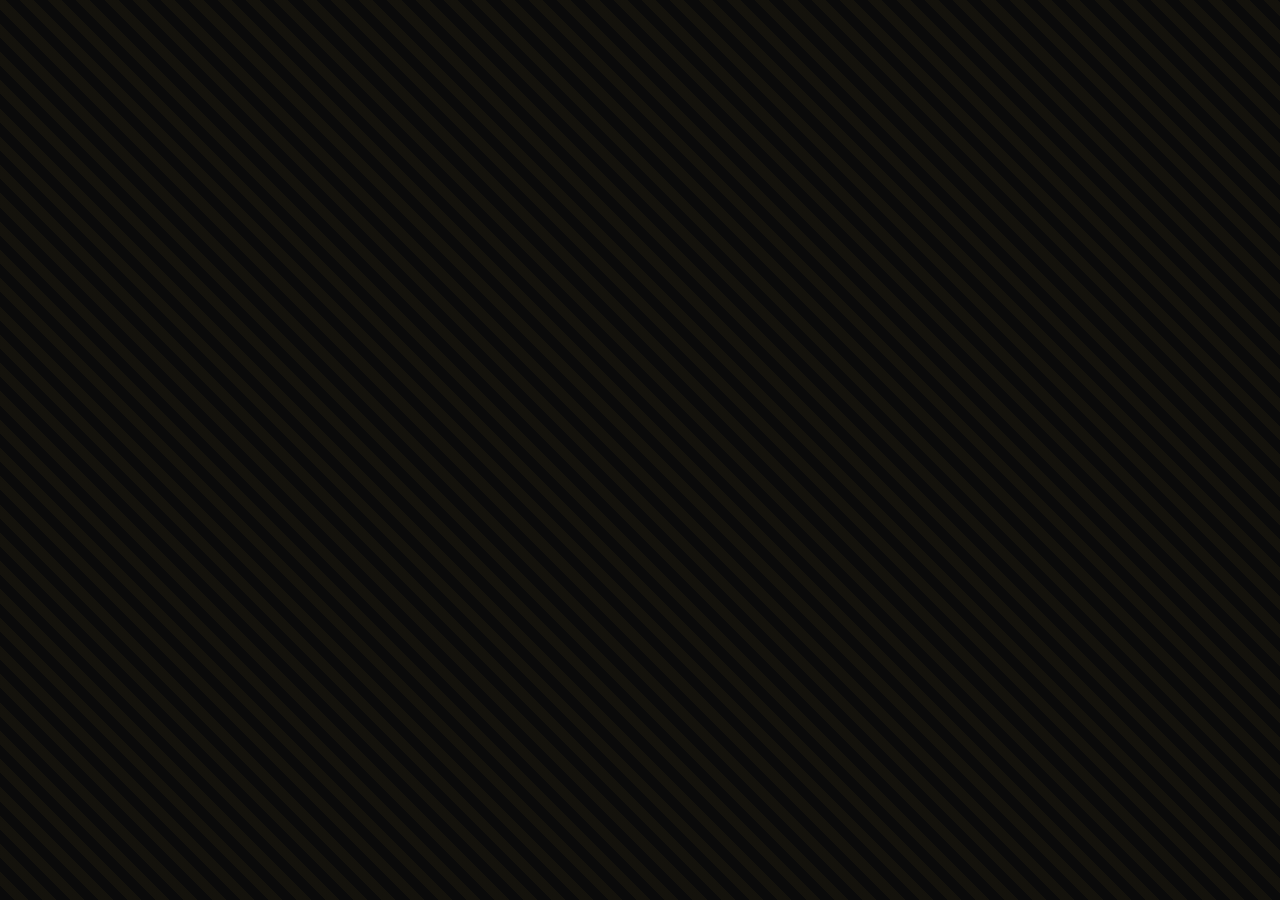
<file: index.html>
<!DOCTYPE html>
<html>
<head>
    <style>
        body {
            margin: 0;
            height: 100vh;
            display: flex;
            justify-content: center;
            align-items: center;
            background: #0a0a0a;
            font-family: 'Arial', sans-serif;
            overflow: hidden;
        }

        .background {
            position: fixed;
            top: 0;
            left: 0;
            width: 100%;
            height: 100%;
            background: repeating-linear-gradient(
                45deg,
                transparent 0,
                transparent 10px,
                rgba(212, 175, 55, 0.05) 10px,
                rgba(212, 175, 55, 0.05) 20px
            );
        }

        .diamond {
            position: absolute;
            width: 20px;
            height: 20px;
            border: 2px solid #d4af37;
            transform: rotate(45deg);
            opacity: 0;
        }

        @keyframes floatDiamond {
            0% {
                transform: rotate(45deg) translate(0, 0);
                opacity: 0;
            }
            25% {
                opacity: 0.5;
            }
            75% {
                opacity: 0.5;
            }
            100% {
                transform: rotate(45deg) translate(100px, -100px);
                opacity: 0;
            }
        }

        .preloader {
            position: relative;
            z-index: 1;
        }

        .text-container {
            display: flex;
            justify-content: center;
            gap: 0.5em;
        }

        .letter {
            font-size: 64px;
            font-weight: bold;
            color: #d4af37;
            position: relative;
            opacity: 0;
            transform: scale(0);
            animation: letterAppear 0.5s forwards;
        }

        .letter::after {
            content: '';
            position: absolute;
            bottom: -10px;
            left: 0;
            width: 100%;
            height: 2px;
            background: #d4af37;
            transform: scaleX(0);
            animation: underline 0.3s forwards;
            animation-delay: inherit;
        }

        /* Fade out animation for the entire preloader */
        @keyframes fadeOutPreloader {
            0% {
                opacity: 1;
            }
            100% {
                opacity: 0;
            }
        }

        .fade-out {
            animation: fadeOutPreloader 1s forwards;
        }

        @keyframes letterAppear {
            0% {
                opacity: 0;
                transform: scale(0) rotate(-180deg);
            }
            60% {
                transform: scale(1.2) rotate(0deg);
            }
            100% {
                opacity: 1;
                transform: scale(1) rotate(0deg);
            }
        }

        @keyframes underline {
            to {
                transform: scaleX(1);
            }
        }

        @keyframes shimmer {
            0% {
                text-shadow: 0 0 10px rgba(212, 175, 55, 0.5);
            }
            50% {
                text-shadow: 0 0 20px rgba(212, 175, 55, 1),
                            0 0 30px rgba(212, 175, 55, 0.5);
            }
            100% {
                text-shadow: 0 0 10px rgba(212, 175, 55, 0.5);
            }
        }

        .letter {
            animation: 
                letterAppear 0.5s forwards,
                shimmer 2s infinite;
        }

        .word-space {
            width: 20px;
        }

        img{
            width: 100px;
            height: 100px;
            border-radius: 50%;
        }
        /* Letter animation delays */
        .letter:nth-child(1) { animation-delay: 0.1s; }
        .letter:nth-child(2) { animation-delay: 0.2s; }
        .letter:nth-child(3) { animation-delay: 0.3s; }
        .letter:nth-child(5) { animation-delay: 0.5s; }
        .letter:nth-child(6) { animation-delay: 0.6s; }
        .letter:nth-child(7) { animation-delay: 0.7s; }
        .letter:nth-child(8) { animation-delay: 0.8s; }
        .letter:nth-child(9) { animation-delay: 0.9s; }
        .letter:nth-child(10) { animation-delay: 1.0s; }
        .letter:nth-child(11) { animation-delay: 1.1s; }
        .letter:nth-child(12) { animation-delay: 1.2s; }

        /* Generate diamonds */
        .diamond:nth-child(1) { top: 20%; left: 20%; animation: floatDiamond 4s infinite; animation-delay: 0s; }
        .diamond:nth-child(2) { top: 60%; left: 30%; animation: floatDiamond 4s infinite; animation-delay: 0.5s; }
        .diamond:nth-child(3) { top: 40%; left: 70%; animation: floatDiamond 4s infinite; animation-delay: 1s; }
        .diamond:nth-child(4) { top: 70%; left: 60%; animation: floatDiamond 4s infinite; animation-delay: 1.5s; }
        .diamond:nth-child(5) { top: 30%; left: 50%; animation: floatDiamond 4s infinite; animation-delay: 2s; }
        .diamond:nth-child(6) { top: 50%; left: 40%; animation: floatDiamond 4s infinite; animation-delay: 2.5s; }
        .diamond:nth-child(7) { top: 25%; left: 75%; animation: floatDiamond 4s infinite; animation-delay: 3s; }
        .diamond:nth-child(8) { top: 65%; left: 25%; animation: floatDiamond 4s infinite; animation-delay: 3.5s; }

        /* Loading progress bar */
       
    </style>
</head>
<body>
    <div class="background"></div>
    <div class="diamond"></div>
    <div class="diamond"></div>
    <div class="diamond"></div>
    <div class="diamond"></div>
    <div class="diamond"></div>
    <div class="diamond"></div>
    <div class="diamond"></div>
    <div class="diamond"></div>
    
    <div class="preloader">
        <div class="text-container">
            <span class="letter">J</span>
            <span class="letter">F</span>
            <span class="letter">S</span>
            <div class="word-space"></div>
            <span class="letter">J</span>
            <span class="letter">E</span>
            <span class="letter">W</span>
            <span class="letter">E</span>
            <span class="letter">L</span>
            <span class="letter">R</span>
            <span class="letter">Y</span>
          <span class="letter"><img src="logo-2.png" alt=""></span>   <!-- Add our logo image inplace of logo 2.png -->
        </div>
        <div class="progress-bar">
            <div class="progress"></div>
        </div>
    </div>

    <script>
       
        const redirectURL = 'mainpage.html'; // Add the main page html code name inplace of "1.html"

        
        setTimeout(() => {
            document.querySelector('.preloader').classList.add('fade-out');
        }, 9000);

        // Redirect after 10 seconds
        setTimeout(() => {
            window.location.href = redirectURL;
        }, 6000);
    </script>
</body>
</html>
</file>
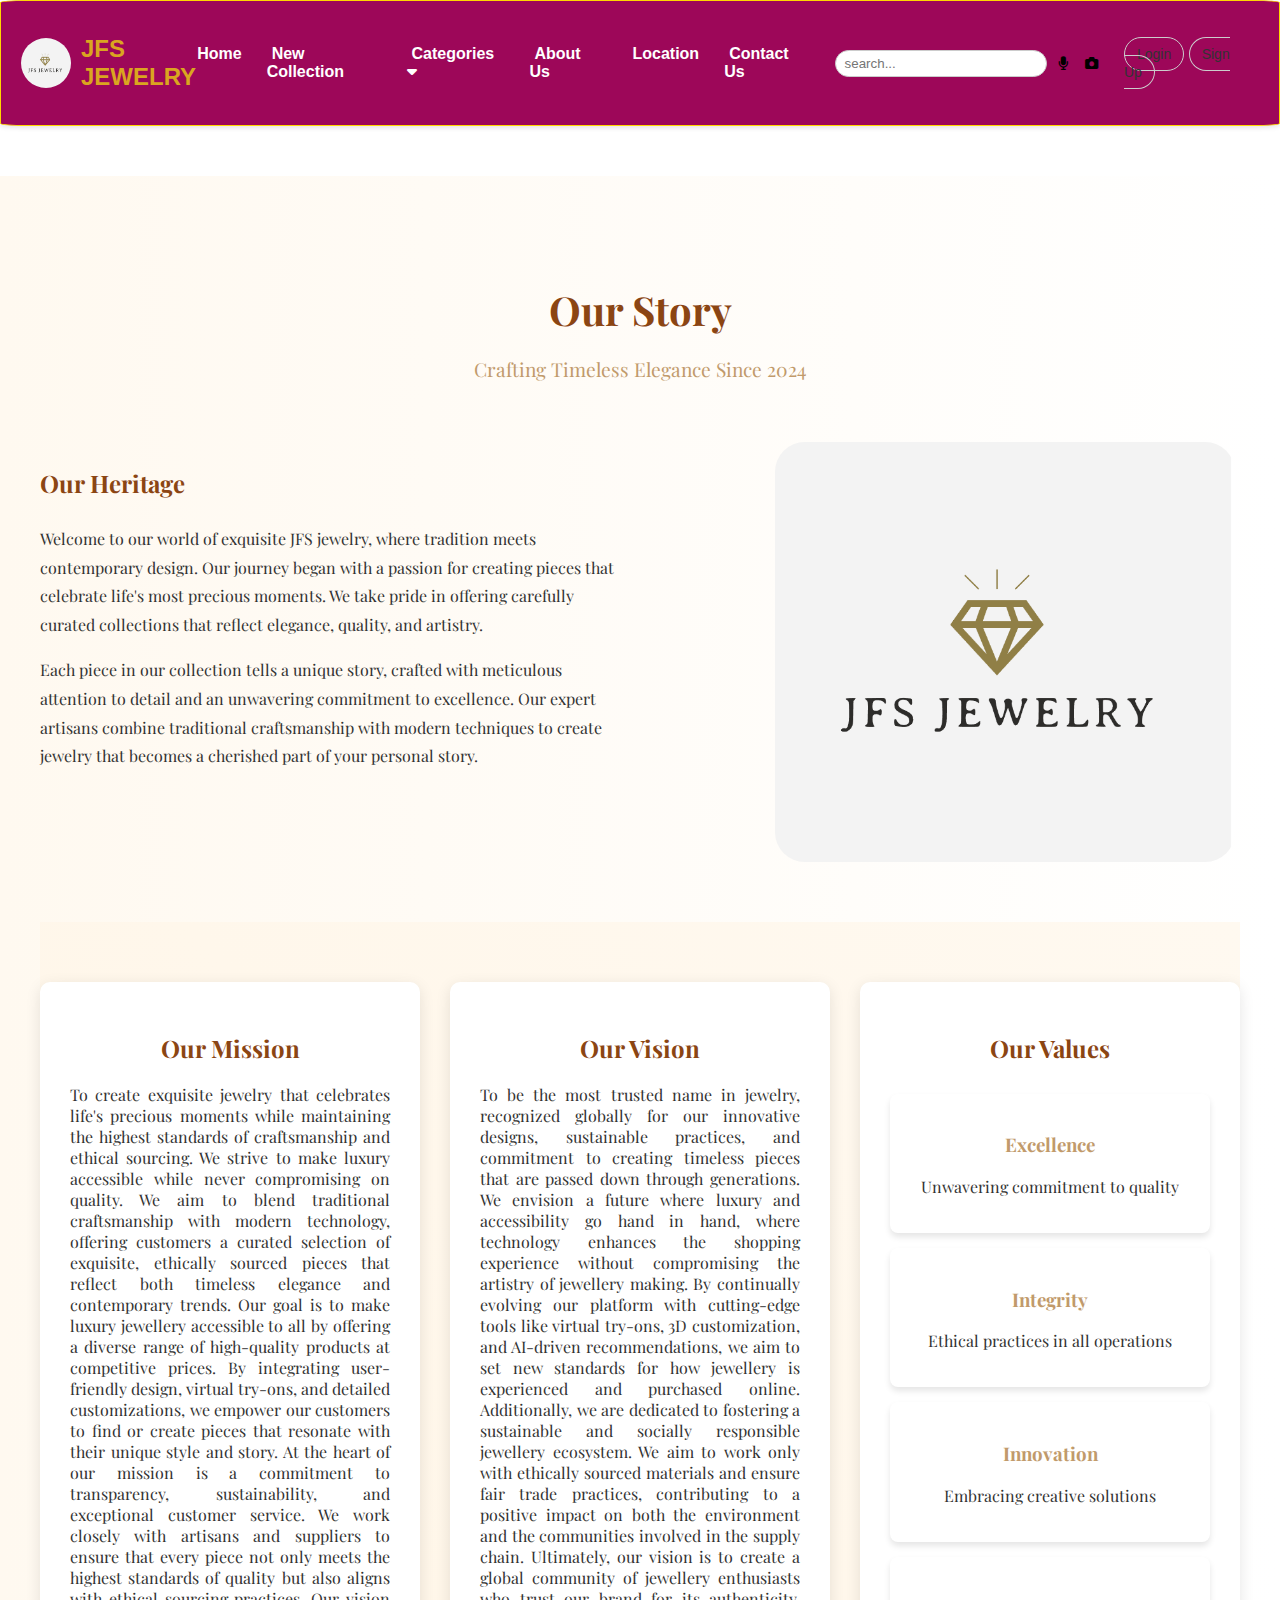
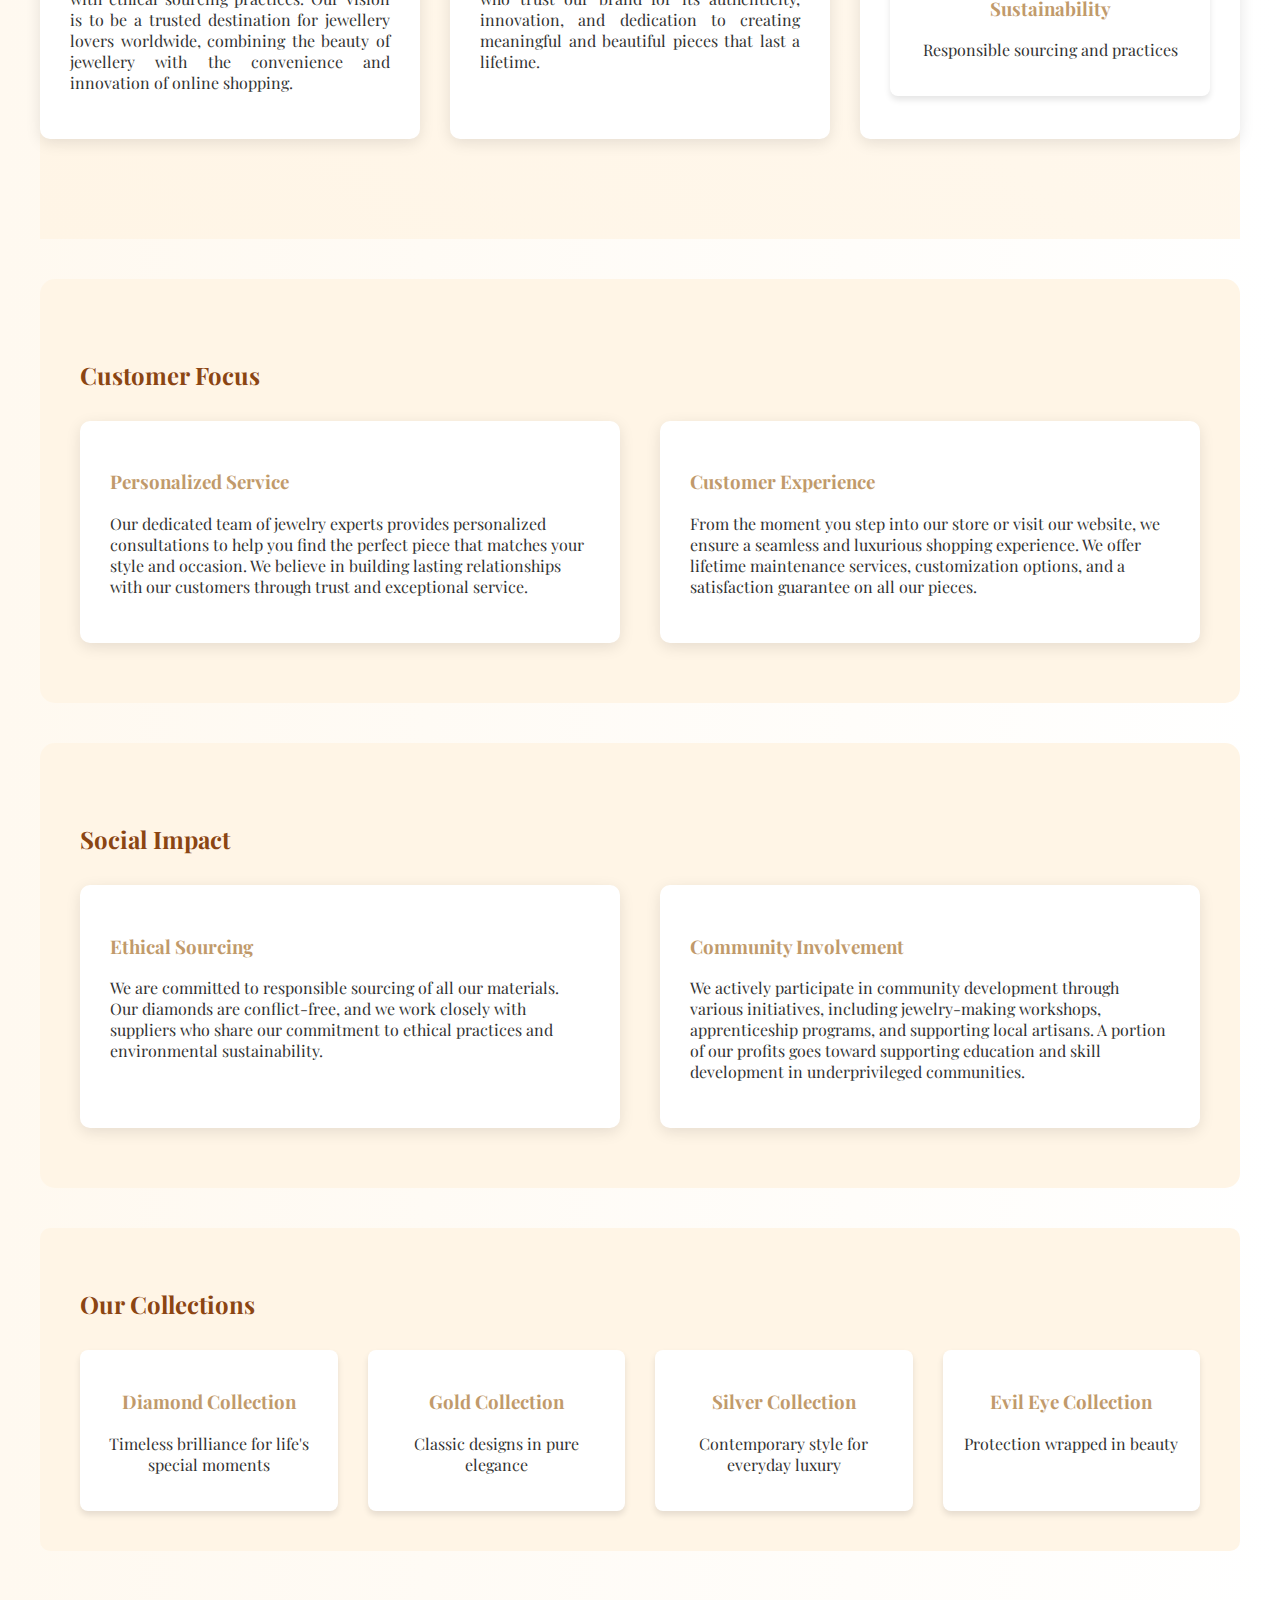
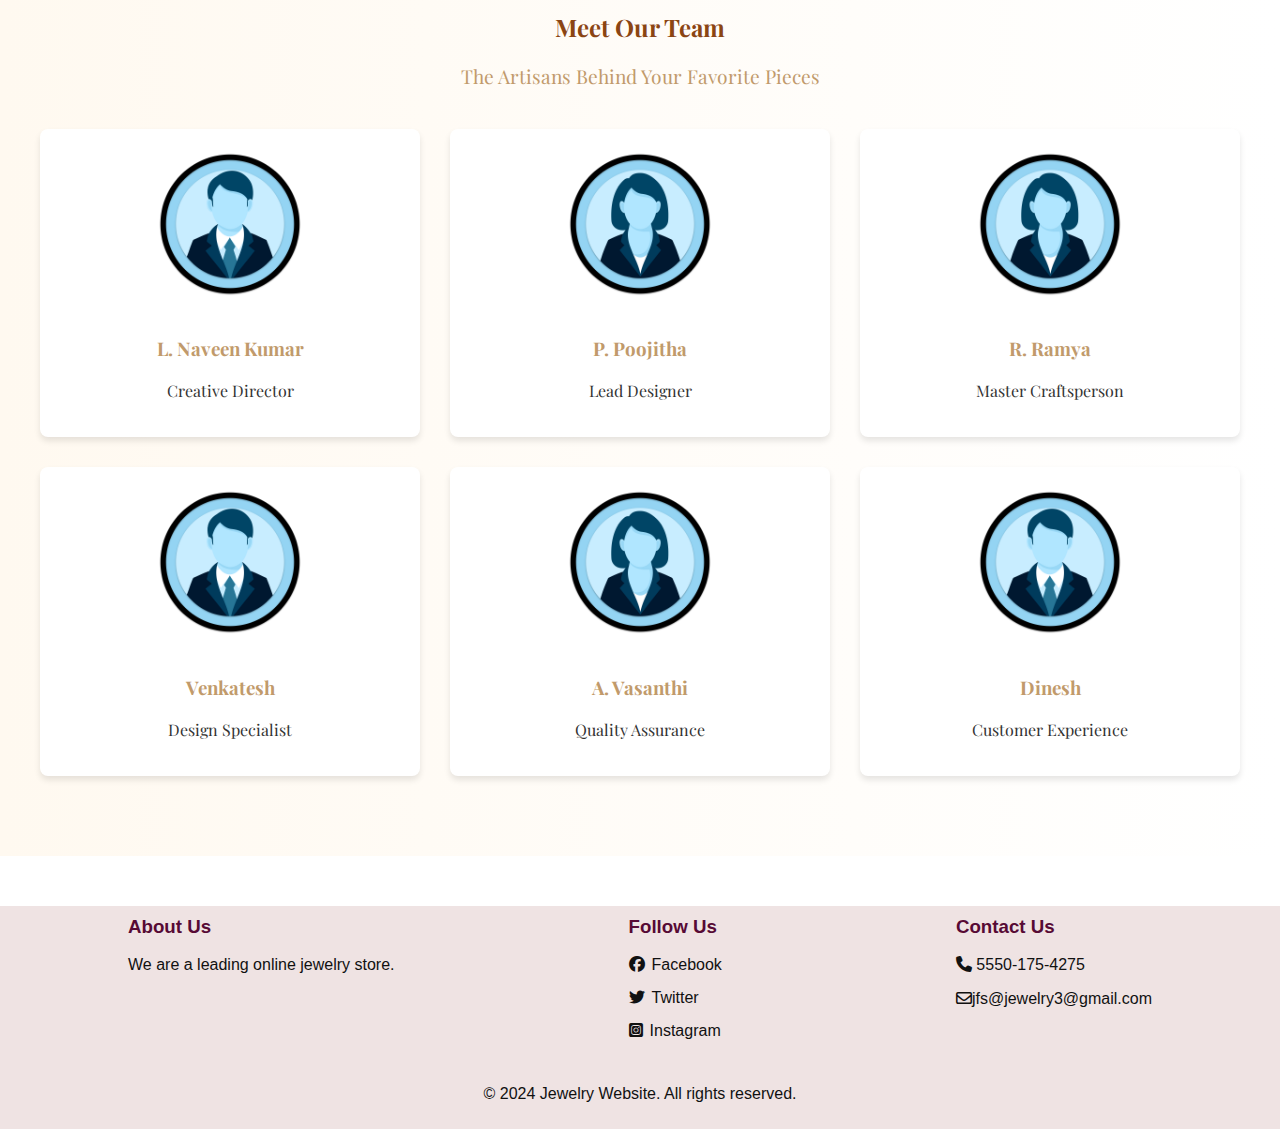
<file: about-us.html>
<!DOCTYPE html>
<html lang="en">
<head>
    <meta charset="UTF-8">
    <meta name="viewport" content="width=device-width, initial-scale=1.0">
    <title>Document</title>
    <link rel="stylesheet" href="about.css">
    <link rel="stylesheet" href="https://cdnjs.cloudflare.com/ajax/libs/font-awesome/6.6.0/css/all.min.css">
    <link href="https://fonts.googleapis.com/css2?family=Playfair+Display:wght@400;500;600;700&display=swap" rel="stylesheet">
</head>
<body>

    <!-- Navbar -->
    <nav>
        <div class="navbar-logo">
            <img src="logo-2.png" alt="">
            <p class="title">JFS JEWELRY</p>
        </div>
       
        <div class="create">
            <ul class="attribute">
                <li><a href="index.html">Home</a></li>
                <li><a href="New-Collection.html">New Collection</a></li>
                <li class="dropdown">
                    <a href="#" class="dropbtn">Categories <i class="fa-solid fa-caret-down"></i></a>
                    <div class="dropdown-content">
                        <a href="diamond1.html">Diamond collection</a>
                        <a href="gold1.html">Gold collection</a>
                        <a href="silver.html">Silver collection</a>
                        <a href="evil.html">Evil eye collection</a>
                        <a href="dailywear1.html">Daily wear collection</a>
                        
                    </div>
                </li>
               
                <li><a href="about-us.html">About Us</a></li>
                <li><a href="location.html">Location</a></li>
                <li><a href="Contact-us.html">Contact Us</a></li>
                <div class="info">
                    <div class="searchbar">
                        <input type="text" placeholder=" search...">
                        <button><i class="fa-solid fa-microphone"></i></button>
                        <button><i class="fa-solid fa-camera"></i></button>
                    </div>
                    
                </div>
                <div class="account">
                    <a href="login.html">Login</a>
                    <a href="sign-up.html">Sign Up</a>
                </div>

            </ul>
        </div>
      
        </nav>    
        <!-- Navbar close -->



        <section class="about-section">
            <div class="about-container">
                <div class="about-header">
                    <h1 class="about-title">Our Story</h1>
                    <p class="about-subtitle">Crafting Timeless Elegance Since 2024</p>
                </div>
    
                <div class="about-content">
                    <div class="about-text">
                        <h2 class="accent-title">Our Heritage</h2>
                        <p>Welcome to our world of exquisite JFS jewelry, where tradition meets contemporary design. Our journey began with a passion for creating pieces that celebrate life's most precious moments. We take pride in offering carefully curated collections that reflect elegance, quality, and artistry.</p>
                        <p>Each piece in our collection tells a unique story, crafted with meticulous attention to detail and an unwavering commitment to excellence. Our expert artisans combine traditional craftsmanship with modern techniques to create jewelry that becomes a cherished part of your personal story.</p>
                    </div>
                    <img src="logo-2.png" alt="Jewelry crafting" style="width: 80%; border-radius: 30px; margin-left: 110px;">
                </div>
    
     <!-- Mission Vision section -->
     <div class="mvv-section">
        <div class="mvv-grid">
            <div class="mvv-item">
                <h2 class="accent-title">Our Mission</h2>
                <p>To create exquisite jewelry that celebrates life's precious moments while maintaining the highest standards of craftsmanship and ethical sourcing. We strive to make luxury accessible while never compromising on quality.
                    
     We aim to blend traditional craftsmanship with modern technology, offering customers a curated selection of exquisite, ethically sourced pieces that reflect both timeless elegance and contemporary trends.
    
    Our goal is to make luxury jewellery accessible to all by offering a diverse range of high-quality products at competitive prices. By integrating user-friendly design, virtual try-ons, and detailed customizations, we empower our customers to find or create pieces that resonate with their unique style and story.
    
    At the heart of our mission is a commitment to transparency, sustainability, and exceptional customer service. We work closely with artisans and suppliers to ensure that every piece not only meets the highest standards of quality but also aligns with ethical sourcing practices. Our vision is to be a trusted destination for jewellery lovers worldwide, combining the beauty of jewellery with the convenience and innovation of online shopping.
                </p>
            </div>
            <div class="mvv-item">
                <h2 class="accent-title">Our Vision</h2>
                <p>To be the most trusted name in jewelry, recognized globally for our innovative designs, sustainable practices, and commitment to creating timeless pieces that are passed down through generations.
                    
    
    
    We envision a future where luxury and accessibility go hand in hand, where technology enhances the shopping experience without compromising the artistry of jewellery making. By continually evolving our platform with cutting-edge tools like virtual try-ons, 3D customization, and AI-driven recommendations, we aim to set new standards for how jewellery is experienced and purchased online.
    
    Additionally, we are dedicated to fostering a sustainable and socially responsible jewellery ecosystem. We aim to work only with ethically sourced materials and ensure fair trade practices, contributing to a positive impact on both the environment and the communities involved in the supply chain.
    
    Ultimately, our vision is to create a global community of jewellery enthusiasts who trust our brand for its authenticity, innovation, and dedication to creating meaningful and beautiful pieces that last a lifetime.
                </p>
            </div>
            <div class="mvv-item">
                <h2 class="accent-title">Our Values</h2>
                <div class="values-grid">
                    <div class="value-item">
                        <h3 class="highlight-text">Excellence</h3>
                        <p>Unwavering commitment to quality</p>
                    </div>
                    <div class="value-item">
                        <h3 class="highlight-text">Integrity</h3>
                        <p>Ethical practices in all operations</p>
                    </div>
                    <div class="value-item">
                        <h3 class="highlight-text">Innovation</h3>
                        <p>Embracing creative solutions</p>
                    </div>
                    <div class="value-item">
                        <h3 class="highlight-text">Sustainability</h3>
                        <p>Responsible sourcing and practices</p>
                    </div>
                </div>
            </div>
        </div>
    </div>
    
    <!-- Customer Focus section -->
    <div class="impact-section">
        <h2 class="accent-title">Customer Focus</h2>
        <div class="impact-grid">
            <div class="impact-item">
                <h3 class="highlight-text">Personalized Service</h3>
                <p>Our dedicated team of jewelry experts provides personalized consultations to help you find the perfect piece that matches your style and occasion. We believe in building lasting relationships with our customers through trust and exceptional service.</p>
            </div>
            <div class="impact-item">
                <h3 class="highlight-text">Customer Experience</h3>
                <p>From the moment you step into our store or visit our website, we ensure a seamless and luxurious shopping experience. We offer lifetime maintenance services, customization options, and a satisfaction guarantee on all our pieces.</p>
            </div>
        </div>
    </div>
    
    <!-- Social Impact section -->
    <div class="impact-section">
        <h2 class="accent-title">Social Impact</h2>
        <div class="impact-grid">
            <div class="impact-item">
                <h3 class="highlight-text">Ethical Sourcing</h3>
                <p>We are committed to responsible sourcing of all our materials. Our diamonds are conflict-free, and we work closely with suppliers who share our commitment to ethical practices and environmental sustainability.</p>
            </div>
            <div class="impact-item">
                <h3 class="highlight-text">Community Involvement</h3>
                <p>We actively participate in community development through various initiatives, including jewelry-making workshops, apprenticeship programs, and supporting local artisans. A portion of our profits goes toward supporting education and skill development in underprivileged communities.</p>
            </div>
        </div>
    </div>
    
                <div class="collections-section">
                    <h2 class="accent-title">Our Collections</h2>
                    <div class="collections-grid">
                        <div class="collection-item">
                            <h3 class="highlight-text">Diamond Collection</h3>
                            <p>Timeless brilliance for life's special moments</p>
                        </div>
                        <div class="collection-item">
                            <h3 class="highlight-text">Gold Collection</h3>
                            <p>Classic designs in pure elegance</p>
                        </div>
                        <div class="collection-item">
                            <h3 class="highlight-text">Silver Collection</h3>
                            <p>Contemporary style for everyday luxury</p>
                        </div>
                        <div class="collection-item">
                            <h3 class="highlight-text">Evil Eye Collection</h3>
                            <p>Protection wrapped in beauty</p>
                        </div>
                    </div>
                </div>
    
                <div class="team-section">
                    <h2 class="accent-title">Meet Our Team</h2>
                    <p class="about-subtitle">The Artisans Behind Your Favorite Pieces</p>
                    <div class="team-grid">
                        <div class="team-member">
                            <img src="male-icon.webp" alt="L. Naveen Kumar" class="member-img">
                            <h3 class="highlight-text">L. Naveen Kumar</h3>
                            <p>Creative Director</p>
                        </div>
                        <div class="team-member">
                            <img src="female-icon.webp" alt="P. Poojitha" class="member-img">
                            <h3 class="highlight-text">P. Poojitha</h3>
                            <p>Lead Designer</p>
                        </div>
                        <div class="team-member">
                            <img src="female-icon.webp" alt="R. Ramya" class="member-img">
                            <h3 class="highlight-text">R. Ramya</h3>
                            <p>Master Craftsperson</p>
                        </div>
                        <div class="team-member">
                            <img src="male-icon.webp" alt="Venkatesh" class="member-img">
                            <h3 class="highlight-text">Venkatesh</h3>
                            <p>Design Specialist</p>
                        </div>
                        <div class="team-member">
                            <img src="female-icon.webp" alt="A. Vasanthi" class="member-img">
                            <h3 class="highlight-text">A. Vasanthi</h3>
                            <p>Quality Assurance</p>
                        </div>
                        <div class="team-member">
                            <img src="male-icon.webp" alt="Dinesh" class="member-img">
                            <h3 class="highlight-text">Dinesh</h3>
                            <p>Customer Experience</p>
                        </div>
                    </div>
                </div>
            </div>
        </section>


        <!-- Footer Section -->
        <footer class="footer">
            <div class="foot">
            <div class="row">
            <div class="col-md-3 col-sm-6">
           <a href="about us.html"> <h3 class="about">About Us</h3></a>
            <p>We are a leading online jewelry store.</p>
            </div>
            
            <div class="col">
            <h3>Follow Us</h3>
            <ul>
            <li><i class="fa-brands fa-facebook"></i>Facebook</li>
            <li><i class="fa-brands fa-twitter"></i>Twitter</li>
            <li><i class="fa-brands fa-square-instagram"></i>Instagram</li>
            </ul>
            </div>
            <div class="col">
                <a href="Contact us.html"><h3 class="about">Contact Us</h3></a>
            <p><i class="fa-solid fa-phone"></i> 5550-175-4275</p>
            <p><i class="fa-regular fa-envelope"></i>jfs@jewelry3@gmail.com</p>
            </div>
            </div>
            <p class="copyright">&copy; 2024 Jewelry Website. All rights reserved.</p>
            </div>
            </footer>
            
            



    
</body>
</html>
</file>
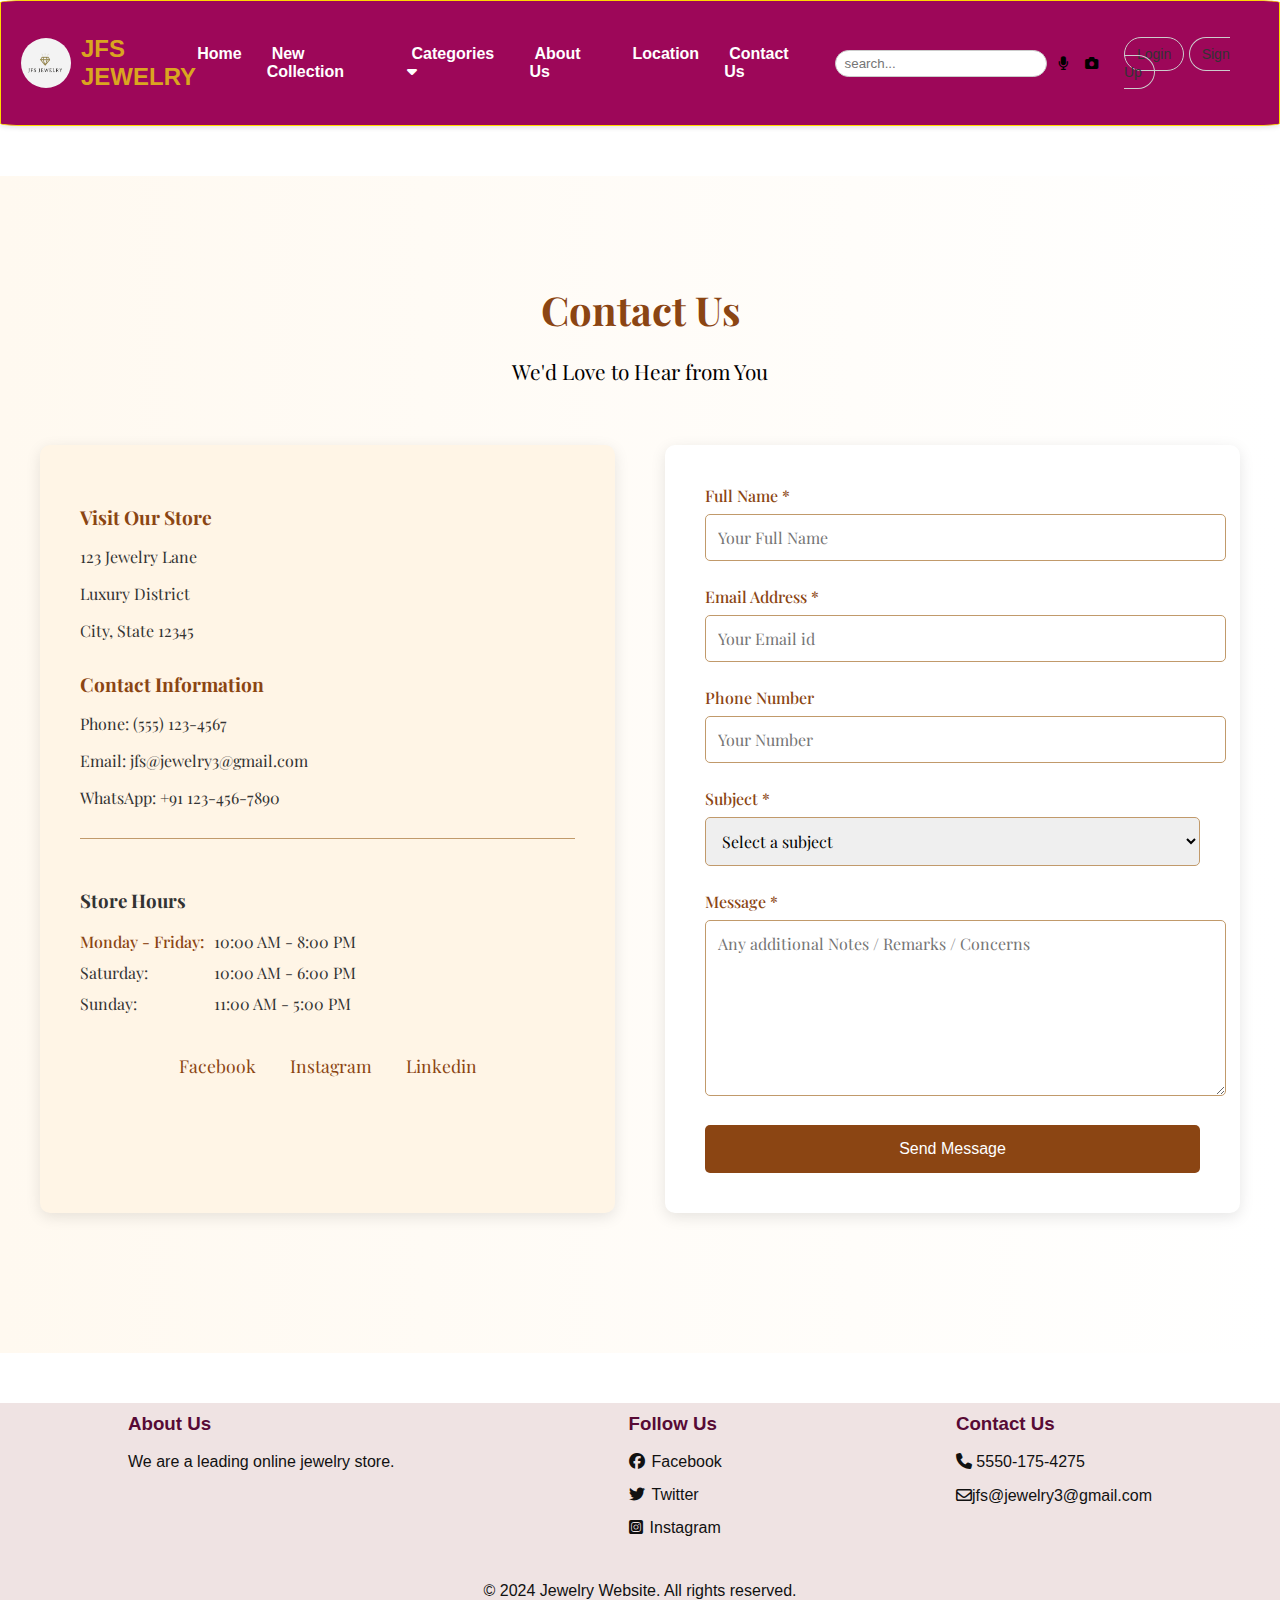
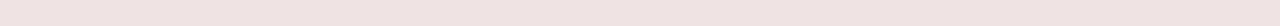
<file: Contact-us.html>
<!DOCTYPE html>
<html lang="en">
<head>
    <meta charset="UTF-8">
    <meta name="viewport" content="width=device-width, initial-scale=1.0">
    <title>Document</title>
    <link rel="stylesheet" href="Contact-us.css">
    <link rel="stylesheet" href="https://cdnjs.cloudflare.com/ajax/libs/font-awesome/6.6.0/css/all.min.css">
    <link href="https://fonts.googleapis.com/css2?family=Playfair+Display:wght@400;500;600;700&display=swap" rel="stylesheet">
</head>
<body>

    <!-- Navbar -->
    <nav>
        <div class="navbar-logo">
            <img src="logo-2.png" alt="">
            <p class="title">JFS JEWELRY</p>
        </div>
       
        <div class="create">
            <ul class="attribute">
                <li><a href="index.html">Home</a></li>
                <li><a href="New-Collection.html">New Collection</a></li>
                <li class="dropdown">
                    <a href="#" class="dropbtn">Categories <i class="fa-solid fa-caret-down"></i></a>
                    <div class="dropdown-content">
                        <a href="diamond1.html">Diamond collection</a>
                        <a href="gold1.html">Gold collection</a>
                        <a href="silver.html">Silver collection</a>
                        <a href="evil.html">Evil eye collection</a>
                        <a href="dailywear1.html">Daily wear collection</a>
                        
                    </div>
                </li>
               
                <li><a href="about-us.html">About Us</a></li>
                <li><a href="location.html">Location</a></li>
                <li><a href="Contact-us.html">Contact Us</a></li>
                <div class="info">
                    <div class="searchbar">
                        <input type="text" placeholder=" search...">
                        <button><i class="fa-solid fa-microphone"></i></button>
                        <button><i class="fa-solid fa-camera"></i></button>
                    </div>
                    
                </div>
                <div class="account">
                    <a href="login.html">Login</a>
                    <a href="sign-up.html">Sign Up</a>
                </div>

            </ul>
        </div>
      
        </nav>    
        <!-- Navbar close -->


        <!-- Contact us  -->
        <section class="contact-section">
            <div class="contact-container">
                <div class="contact-header">
                    <h1 class="contact-title">Contact Us</h1>
                    <p class="contact-subtitle">We'd Love to Hear from You</p>
                </div>
    
                <div class="contact-grid">
                    <div class="contact-info">
                        <div class="info-item">
                            <h3>Visit Our Store</h3>
                            <p>123 Jewelry Lane</p>
                            <p>Luxury District</p>
                            <p>City, State 12345</p>
                        </div>
    
                        <div class="info-item">
                            <h3>Contact Information</h3>
                            <p>Phone: (555) 123-4567</p>
                            <p>Email: jfs@jewelry3@gmail.com</p>
                            <p>WhatsApp: +91 123-456-7890</p>
                        </div>
    
                        <div class="store-hours">
                            <h3>Store Hours</h3>
                            <div class="hours-grid">
                                <span>Monday - Friday:</span>
                                <span>10:00 AM - 8:00 PM</span>
                                <span>Saturday:</span>
                                <span>10:00 AM - 6:00 PM</span>
                                <span>Sunday:</span>
                                <span>11:00 AM - 5:00 PM</span>
                            </div>
                        </div>
    
                        <div class="social-links">
                            <a href="#">Facebook</a>
                            <a href="#">Instagram</a>
                            <a href="#">Linkedin</a>
                        </div>
                    </div>
    
                    <div class="contact-form">
                        <form action="#" method="POST">
                            <div class="form-group">
                                <label for="name">Full Name *</label>
                                <input type="text" id="name" name="name" class="form-control" placeholder="Your Full Name" required>
                            </div>
    
                            <div class="form-group">
                                <label for="email">Email Address *</label>
                                <input type="email" id="email" name="email" class="form-control" placeholder="Your Email id" required>
                            </div>
    
                            <div class="form-group">
                                <label for="phone">Phone Number</label>
                                <input type="tel" id="phone" name="phone" class="form-control" placeholder="Your Number">
                            </div>
    
                            <div class="form-group">
                                <label for="subject">Subject *</label>
                                <select id="subject" name="subject" class="form-control" required>
                                    <option value="">Select a subject</option>
                                    <option value="general">General Inquiry</option>
                                    <option value="appointment">Book an Appointment</option>
                                    <option value="custom">Custom Order Request</option>
                                    <option value="feedback">Feedback</option>
                                    <option value="support">Customer Support</option>
                                </select>
                            </div>
    
                            <div class="form-group">
                                <label for="message">Message *</label>
                                <textarea id="message" name="message" class="form-control" placeholder="Any additional Notes / Remarks / Concerns"></textarea>
                            </div>
    
                            <button type="submit" class="submit-btn">Send Message</button>
                        </form>
                    </div>
                </div>
            </div>
        </section>

        <!-- Footer Section -->
        <footer class="footer">
            <div class="foot">
            <div class="row">
            <div class="col-md-3 col-sm-6">
                <a href="about us.html"> <h3 class="about">About Us</h3></a>
            <p>We are a leading online jewelry store.</p>
            </div>
            
            <div class="col">
            <h3>Follow Us</h3>
            <ul>
            <li><i class="fa-brands fa-facebook"></i>Facebook</li>
            <li><i class="fa-brands fa-twitter"></i>Twitter</li>
            <li><i class="fa-brands fa-square-instagram"></i>Instagram</li>
            </ul>
            </div>
            <div class="col">
            <a href="#"><h3 class="about">Contact Us</h3></a>
            <p><i class="fa-solid fa-phone"></i> 5550-175-4275</p>
            <p><i class="fa-regular fa-envelope"></i>jfs@jewelry3@gmail.com</p>
            </div>
            </div>
            <p class="copyright">&copy; 2024 Jewelry Website. All rights reserved.</p>
            </div>
            </footer>
            
            



    
</body>
</html>
</file>
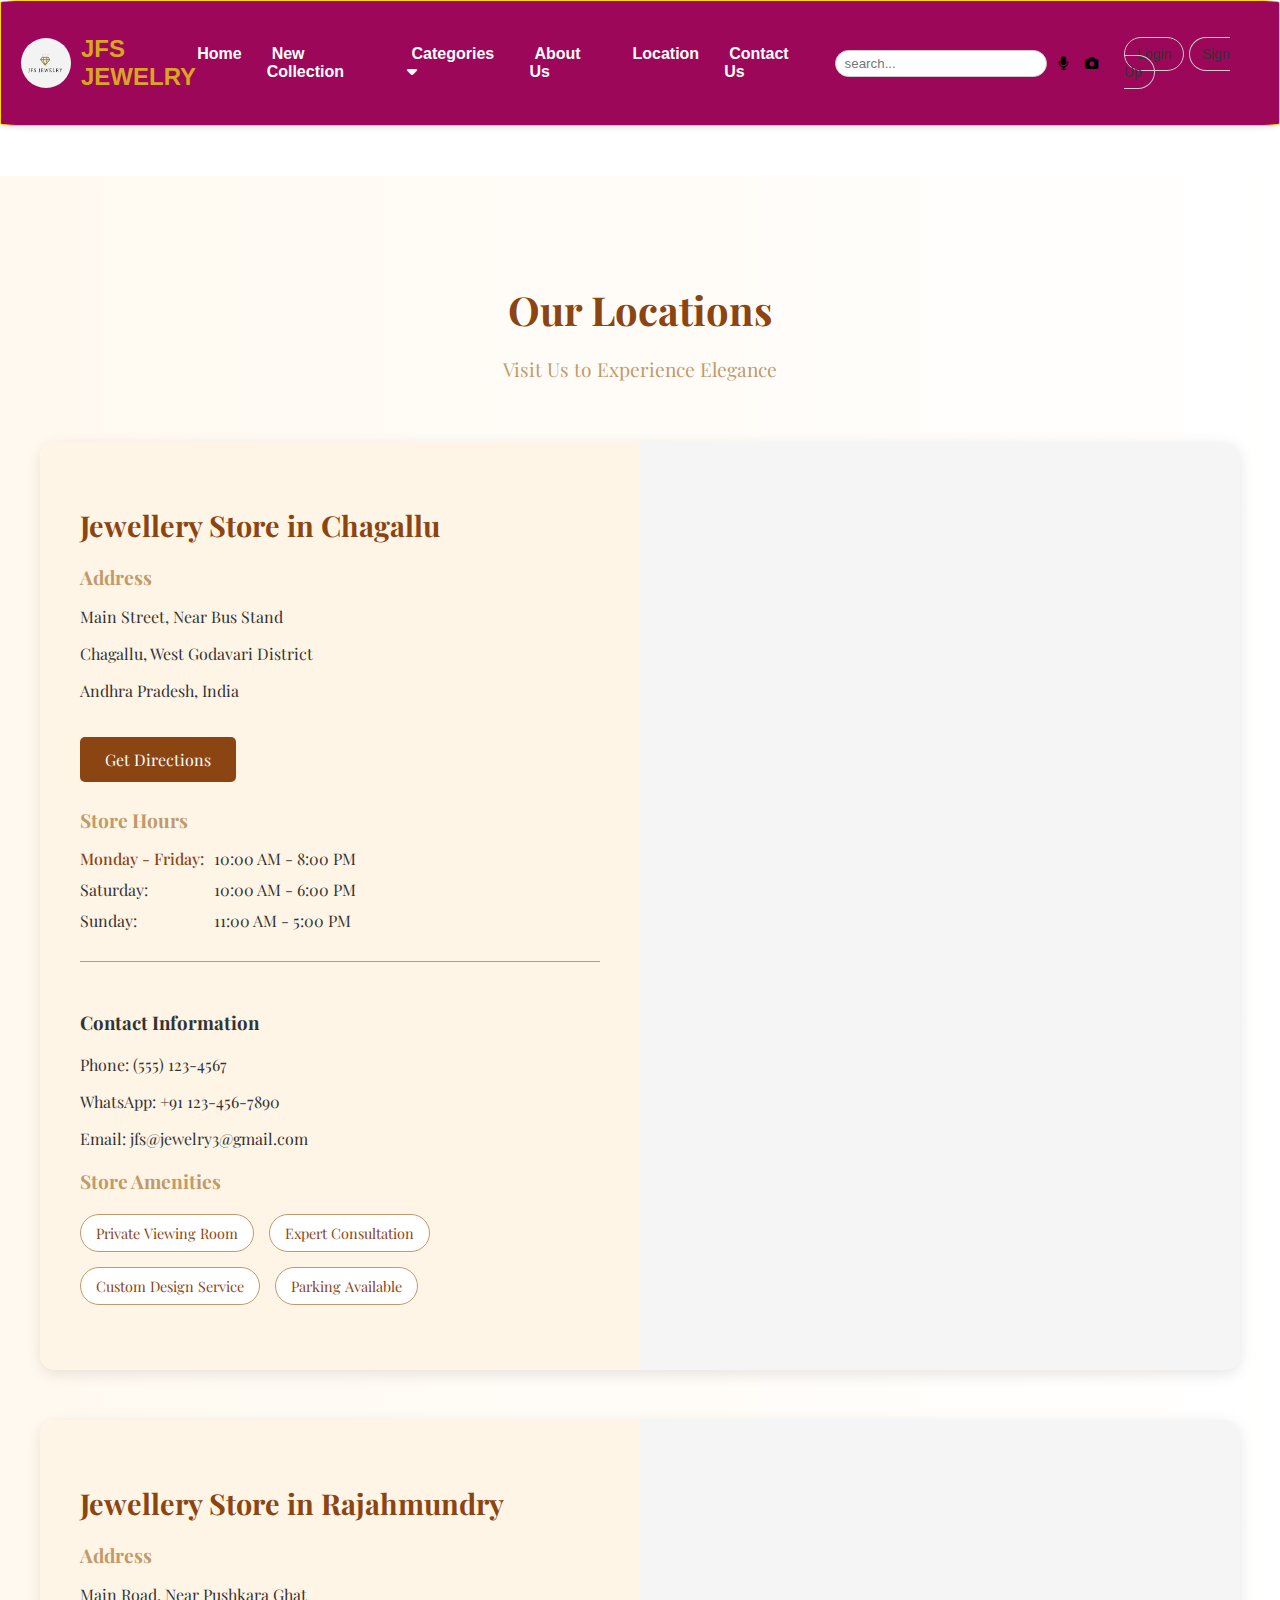
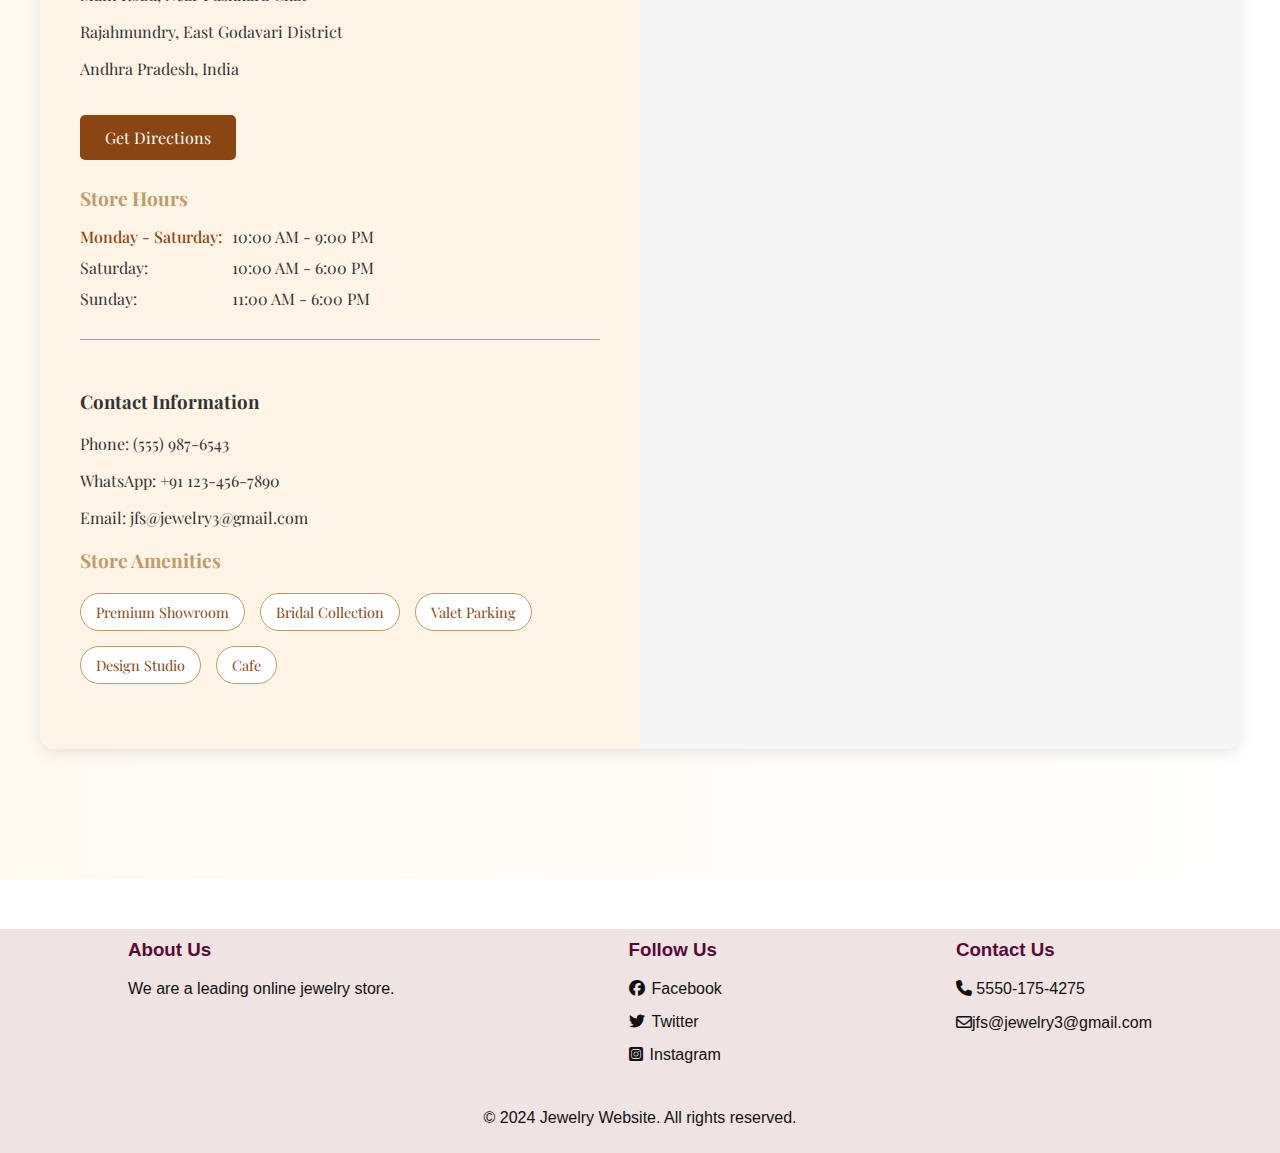
<file: location.html>
<!DOCTYPE html>
<html lang="en">
<head>
    <meta charset="UTF-8">
    <meta name="viewport" content="width=device-width, initial-scale=1.0">
    <title>Document</title>
    <link rel="stylesheet" href="location.css">
    <link rel="stylesheet" href="https://cdnjs.cloudflare.com/ajax/libs/font-awesome/6.6.0/css/all.min.css">
    <link href="https://fonts.googleapis.com/css2?family=Playfair+Display:wght@400;500;600;700&display=swap" rel="stylesheet">
</head>
<body>

    <nav>
        <div class="navbar-logo">
            <img src="logo-2.png" alt="">
            <p class="title">JFS JEWELRY</p>
        </div>
       
        <div class="create">
            <ul class="attribute">
                <li><a href="index.html">Home</a></li>
                <li><a href="New-Collection.html">New Collection</a></li>
                <li class="dropdown">
                    <a href="#" class="dropbtn">Categories <i class="fa-solid fa-caret-down"></i></a>
                    <div class="dropdown-content">
                        <a href="diamond1.html">Diamond collection</a>
                        <a href="gold1.html">Gold collection</a>
                        <a href="silver.html">Silver collection</a>
                        <a href="evil.html">Evil eye collection</a>
                        <a href="dailywear1.html">Daily wear collection</a>
                        
                    </div>
                </li>
               
                <li><a href="about-us.html">About Us</a></li>
                <li><a href="location.html">Location</a></li>
                <li><a href="Contact-us.html">Contact Us</a></li>
                <div class="info">
                    <div class="searchbar">
                        <input type="text" placeholder=" search...">
                        <button><i class="fa-solid fa-microphone"></i></button>
                        <button><i class="fa-solid fa-camera"></i></button>
                    </div>
                    
                </div>
                <div class="account">
                    <a href="login.html">Login</a>
                    <a href="sign-up.html">Sign Up</a>
                </div>

            </ul>
        </div>
      
        </nav>    
        <!-- Navbar close -->


        <!-- Location Code -->

        <section class="locations-section">
            <div class="locations-container">
                <div class="locations-header">
                    <h1 class="locations-title">Our Locations</h1>
                    <p class="locations-subtitle">Visit Us to Experience Elegance</p>
                </div>
    
                <!-- Chagallu Location -->
                <div class="location-card">
                    <div class="location-grid">
                        <div class="location-info">
                            <h2 class="location-name">Jewellery Store in Chagallu</h2>
                            <div class="info-group">
                                <h3>Address</h3>
                                <p>Main Street, Near Bus Stand</p>
                                <p>Chagallu, West Godavari District</p>
                                <p>Andhra Pradesh, India</p>
                                <a href="https://www.google.com/maps?q=Chagallu" class="direction-btn" target="_blank">Get Directions</a>
                            </div>
    
                            <div class="info-group">
                                <h3>Store Hours</h3>
                                <div class="hours-grid">
                                    <span>Monday - Friday:</span>
                                    <span>10:00 AM - 8:00 PM</span>
                                    <span>Saturday:</span>
                                    <span>10:00 AM - 6:00 PM</span>
                                    <span>Sunday:</span>
                                    <span>11:00 AM - 5:00 PM</span>
                                </div>
                            </div>
    
                            <div class="contact-details">
                                <h3>Contact Information</h3>
                                <p>Phone: (555) 123-4567</p>
                                <p>WhatsApp: +91 123-456-7890</p>
                                <p>Email: jfs@jewelry3@gmail.com</p>
                            </div>
    
                            <div class="info-group">
                                <h3>Store Amenities</h3>
                                <div class="amenities">
                                    <span class="amenity-tag">Private Viewing Room</span>
                                    <span class="amenity-tag">Expert Consultation</span>
                                    <span class="amenity-tag">Custom Design Service</span>
                                    <span class="amenity-tag">Parking Available</span>
                                </div>
                            </div>
                        </div>
                        <div class="location-map">
                            <iframe 
                                src="https://www.google.com/maps/embed?pb=!1m18!1m12!1m3!1d15270.011671762023!2d81.25!3d16.9!2m3!1f0!2f0!3f0!3m2!1i1024!2i768!4f13.1!3m3!1m2!1s0x3a37ba41221e4ac7%3A0x792cb2814931c13b!2sChagallu%2C%20Andhra%20Pradesh!5e0!3m2!1sen!2sin!4v1623456789012!5m2!1sen!2sin"
                                width="100%" 
                                height="100%" 
                                style="border:0;" 
                                allowfullscreen="" 
                                loading="lazy">
                            </iframe>
                        </div>
                    </div>
                </div>
    
                <!-- Rajahmundry Location -->
                <div class="location-card">
                    <div class="location-grid">
                        <div class="location-info">
                            <h2 class="location-name">Jewellery Store in Rajahmundry</h2>
                            <div class="info-group">
                                <h3>Address</h3>
                                <p>Main Road, Near Pushkara Ghat</p>
                                <p>Rajahmundry, East Godavari District</p>
                                <p>Andhra Pradesh, India</p>
                                <a href="https://www.google.com/maps?q=Rajahmundry" class="direction-btn" target="_blank">Get Directions</a>
                            </div>
    
                            <div class="info-group">
                                <h3>Store Hours</h3>
                                <div class="hours-grid">
                                    <span>Monday - Saturday:</span>
                                    <span>10:00 AM - 9:00 PM</span>
                                    <span>Saturday:</span>
                                    <span>10:00 AM - 6:00 PM</span>
                                    <span>Sunday:</span>
                                    <span>11:00 AM - 6:00 PM</span>
                                </div>
                            </div>
    
                            <div class="contact-details">
                                <h3>Contact Information</h3>
                                <p>Phone: (555) 987-6543</p>
                                <p>WhatsApp: +91 123-456-7890</p>
                                <p>Email: jfs@jewelry3@gmail.com</p>
                            </div>
    
                            <div class="info-group">
                                <h3>Store Amenities</h3>
                                <div class="amenities">
                                    <span class="amenity-tag">Premium Showroom</span>
                                    <span class="amenity-tag">Bridal Collection</span>
                                    <span class="amenity-tag">Valet Parking</span>
                                    <span class="amenity-tag">Design Studio</span>
                                    <span class="amenity-tag">Cafe</span>
                                </div>
                            </div>
                        </div>
                        <div class="location-map">
                            <iframe 
                                src="https://www.google.com/maps/embed?pb=!1m18!1m12!1m3!1d30527.102567056235!2d81.78!3d16.98!2m3!1f0!2f0!3f0!3m2!1i1024!2i768!4f13.1!3m3!1m2!1s0x3a37b36599958893%3A0x8f6522fe0d7e3366!2sRajahmundry%2C%20Andhra%20Pradesh!5e0!3m2!1sen!2sin!4v1623456789012!5m2!1sen!2sin"
                                width="100%" 
                                height="100%" 
                                style="border:0;" 
                                allowfullscreen="" 
                                loading="lazy">
                            </iframe>
                        </div>
                    </div>
                </div>
            </div>
        </section>

        <!-- Footer Section -->
        <footer class="footer">
            <div class="foot">
            <div class="row">
            <div class="col-md-3 col-sm-6">
                <a href="about us.html"> <h3 class="about">About Us</h3></a>
            <p>We are a leading online jewelry store.</p>
            </div>
            
            <div class="col">
            <h3>Follow Us</h3>
            <ul>
            <li><i class="fa-brands fa-facebook"></i>Facebook</li>
            <li><i class="fa-brands fa-twitter"></i>Twitter</li>
            <li><i class="fa-brands fa-square-instagram"></i>Instagram</li>
            </ul>
            </div>
            <div class="col">
                <a href="Contact us.html"><h3 class="about">Contact Us</h3></a>
            <p><i class="fa-solid fa-phone"></i> 5550-175-4275</p>
            <p><i class="fa-regular fa-envelope"></i>jfs@jewelry3@gmail.com</p>
            </div>
            </div>
            <p class="copyright">&copy; 2024 Jewelry Website. All rights reserved.</p>
            </div>
            </footer>
            
            



    
</body>
</html>
</file>
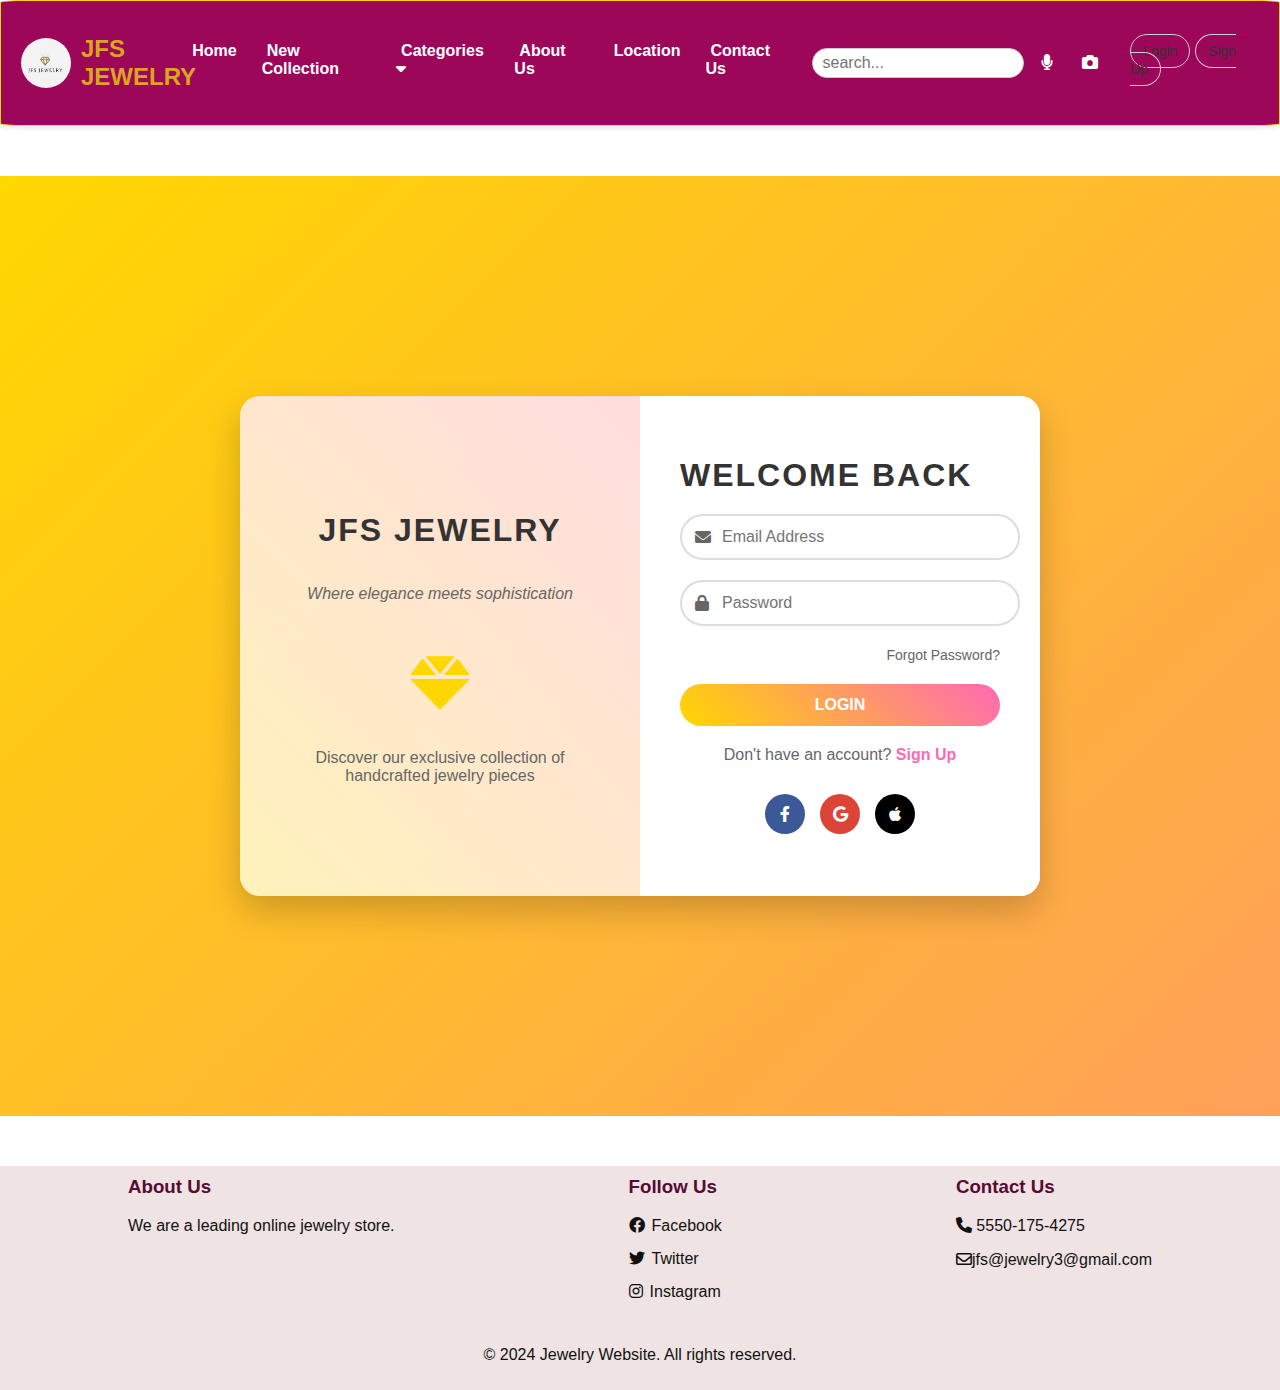
<file: login.html>
<!DOCTYPE html>
<html lang="en">
<head>
    <meta charset="UTF-8">
    <meta name="viewport" content="width=device-width, initial-scale=1.0">
    <title>Document</title>
    <link rel="stylesheet" href="login.css">
    <link href="https://cdnjs.cloudflare.com/ajax/libs/font-awesome/6.0.0/css/all.min.css" rel="stylesheet">
</head>
<body>

    <!-- Navbar -->
    <nav>
        <div class="navbar-logo">
            <img src="logo-2.png" alt="">
            <p class="title">JFS JEWELRY</p>
        </div>
       
        <div class="create">
            <ul class="attribute">
                <li><a href="index.html">Home</a></li>
                <li><a href="New-Collection.html">New Collection</a></li>
                <li class="dropdown">
                    <a href="#" class="dropbtn">Categories <i class="fa-solid fa-caret-down"></i></a>
                    <div class="dropdown-content">
                        <a href="diamond1.html">Diamond collection</a>
                        <a href="gold1.html">Gold collection</a>
                        <a href="silver.html">Silver collection</a>
                        <a href="evil.html">Evil eye collection</a>
                        <a href="dailywear1.html">Daily wear collection</a>
                        
                    </div>
                </li>
               
                <li><a href="about-us.html">About Us</a></li>
                <li><a href="location.html">Location</a></li>
                <li><a href="Contact-us.html">Contact Us</a></li>
                <div class="info">
                    <div class="searchbar">
                        <input type="text" placeholder=" search...">
                        <button><i class="fa-solid fa-microphone"></i></button>
                        <button><i class="fa-solid fa-camera"></i></button>
                    </div>
                    
                </div>
                <div class="account">
                    <a href="login.html">Login</a>
                    <a href="sign-up.html">Sign Up</a>
                </div>

            </ul>
        </div>
      
        </nav>     
        <!-- Navbar close -->


        <!-- Login page starts -->
        <div class="bodyofpage">
        <div class="container">
            <div class="left-panel">
                <h1>JFS Jewelry</h1>
                <p class="tagline">Where elegance meets sophistication</p>
                <div style="margin: 20px 0;">
                    <i class="fas fa-gem" style="font-size: 60px; color: #ffd700;"></i>
                </div>
                <p style="color: #666;">Discover our exclusive collection of handcrafted jewelry pieces</p>
            </div>
            
            <div class="right-panel">
                <form action="#" method="POST">
                    <h1>Welcome Back</h1>
                    <div class="form-group">
                        <i class="fas fa-envelope"></i>
                        <input type="email" placeholder="Email Address" required>
                    </div>
                    <div class="form-group">
                        <i class="fas fa-lock"></i>
                        <input type="password" placeholder="Password" required>
                    </div>
                    <div class="forgot-password">
                        <a href="#">Forgot Password?</a>
                    </div>
                    <button type="submit">LOGIN</button>
                    <div class="switch-form">
                        Don't have an account? <a href="sign-up.html">Sign Up</a>
                    </div>
                    <div class="social-login">
                        <div class="social-btn facebook">
                            <i class="fab fa-facebook-f"></i>
                        </div>
                        <div class="social-btn google">
                            <i class="fab fa-google"></i>
                        </div>
                        <div class="social-btn apple">
                            <i class="fab fa-apple"></i>
                        </div>
                    </div>
                </form>
            </div>
        </div>
    </div>

        <!-- Footer Section -->
        <footer class="footer">
            <div class="foot">
            <div class="row">
            <div class="col-md-3 col-sm-6">
                <a href="about us.html"> <h3 class="about">About Us</h3></a>
            <p>We are a leading online jewelry store.</p>
            </div>
            
            <div class="col">
            <h3>Follow Us</h3>
            <ul>
            <li><i class="fa-brands fa-facebook"></i>Facebook</li>
            <li><i class="fa-brands fa-twitter"></i>Twitter</li>
            <li><i class="fa-brands fa-instagram"></i>Instagram</li>
            </ul>
            </div>
            <div class="col">
                <a href="Contact us.html"><h3 class="about">Contact Us</h3></a>
            <p><i class="fa-solid fa-phone"></i> 5550-175-4275</p>
            <p><i class="fa-regular fa-envelope"></i>jfs@jewelry3@gmail.com</p>
            </div>
            </div>
            <p class="copyright">&copy; 2024 Jewelry Website. All rights reserved.</p>
            </div>
            </footer>
            
            



    
</body>
</html>
</file>
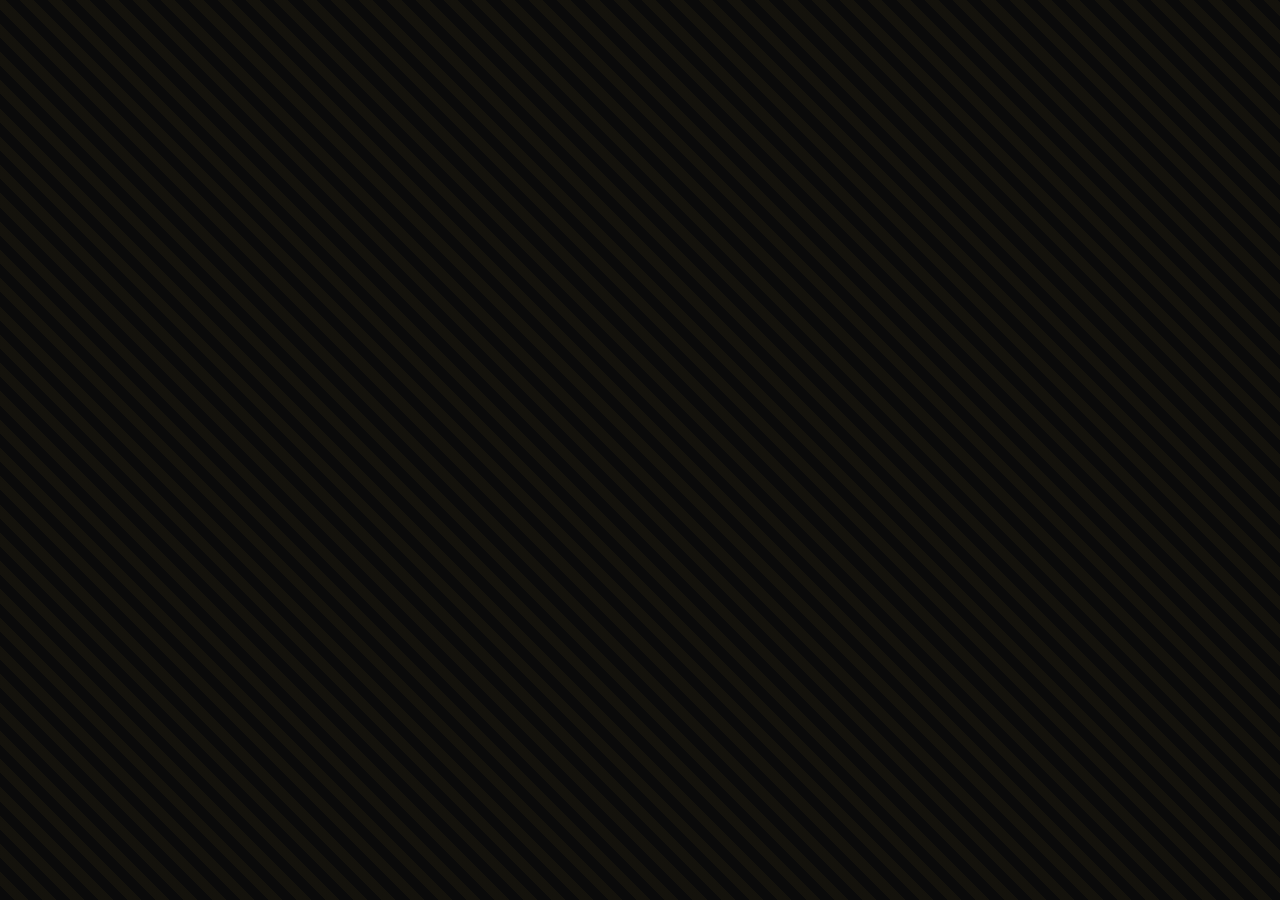
<file: preloading-page.html>
<!DOCTYPE html>
<html>
<head>
    <style>
        body {
            margin: 0;
            height: 100vh;
            display: flex;
            justify-content: center;
            align-items: center;
            background: #0a0a0a;
            font-family: 'Arial', sans-serif;
            overflow: hidden;
        }

        .background {
            position: fixed;
            top: 0;
            left: 0;
            width: 100%;
            height: 100%;
            background: repeating-linear-gradient(
                45deg,
                transparent 0,
                transparent 10px,
                rgba(212, 175, 55, 0.05) 10px,
                rgba(212, 175, 55, 0.05) 20px
            );
        }

        .diamond {
            position: absolute;
            width: 20px;
            height: 20px;
            border: 2px solid #d4af37;
            transform: rotate(45deg);
            opacity: 0;
        }

        @keyframes floatDiamond {
            0% {
                transform: rotate(45deg) translate(0, 0);
                opacity: 0;
            }
            25% {
                opacity: 0.5;
            }
            75% {
                opacity: 0.5;
            }
            100% {
                transform: rotate(45deg) translate(100px, -100px);
                opacity: 0;
            }
        }

        .preloader {
            position: relative;
            z-index: 1;
        }

        .text-container {
            display: flex;
            justify-content: center;
            gap: 0.5em;
        }

        .letter {
            font-size: 64px;
            font-weight: bold;
            color: #d4af37;
            position: relative;
            opacity: 0;
            transform: scale(0);
            animation: letterAppear 0.5s forwards;
        }

        .letter::after {
            content: '';
            position: absolute;
            bottom: -10px;
            left: 0;
            width: 100%;
            height: 2px;
            background: #d4af37;
            transform: scaleX(0);
            animation: underline 0.3s forwards;
            animation-delay: inherit;
        }

        /* Fade out animation for the entire preloader */
        @keyframes fadeOutPreloader {
            0% {
                opacity: 1;
            }
            100% {
                opacity: 0;
            }
        }

        .fade-out {
            animation: fadeOutPreloader 1s forwards;
        }

        @keyframes letterAppear {
            0% {
                opacity: 0;
                transform: scale(0) rotate(-180deg);
            }
            60% {
                transform: scale(1.2) rotate(0deg);
            }
            100% {
                opacity: 1;
                transform: scale(1) rotate(0deg);
            }
        }

        @keyframes underline {
            to {
                transform: scaleX(1);
            }
        }

        @keyframes shimmer {
            0% {
                text-shadow: 0 0 10px rgba(212, 175, 55, 0.5);
            }
            50% {
                text-shadow: 0 0 20px rgba(212, 175, 55, 1),
                            0 0 30px rgba(212, 175, 55, 0.5);
            }
            100% {
                text-shadow: 0 0 10px rgba(212, 175, 55, 0.5);
            }
        }

        .letter {
            animation: 
                letterAppear 0.5s forwards,
                shimmer 2s infinite;
        }

        .word-space {
            width: 20px;
        }

        img{
            width: 100px;
            height: 100px;
            border-radius: 50%;
        }
        /* Letter animation delays */
        .letter:nth-child(1) { animation-delay: 0.1s; }
        .letter:nth-child(2) { animation-delay: 0.2s; }
        .letter:nth-child(3) { animation-delay: 0.3s; }
        .letter:nth-child(5) { animation-delay: 0.5s; }
        .letter:nth-child(6) { animation-delay: 0.6s; }
        .letter:nth-child(7) { animation-delay: 0.7s; }
        .letter:nth-child(8) { animation-delay: 0.8s; }
        .letter:nth-child(9) { animation-delay: 0.9s; }
        .letter:nth-child(10) { animation-delay: 1.0s; }
        .letter:nth-child(11) { animation-delay: 1.1s; }
        .letter:nth-child(12) { animation-delay: 1.2s; }

        /* Generate diamonds */
        .diamond:nth-child(1) { top: 20%; left: 20%; animation: floatDiamond 4s infinite; animation-delay: 0s; }
        .diamond:nth-child(2) { top: 60%; left: 30%; animation: floatDiamond 4s infinite; animation-delay: 0.5s; }
        .diamond:nth-child(3) { top: 40%; left: 70%; animation: floatDiamond 4s infinite; animation-delay: 1s; }
        .diamond:nth-child(4) { top: 70%; left: 60%; animation: floatDiamond 4s infinite; animation-delay: 1.5s; }
        .diamond:nth-child(5) { top: 30%; left: 50%; animation: floatDiamond 4s infinite; animation-delay: 2s; }
        .diamond:nth-child(6) { top: 50%; left: 40%; animation: floatDiamond 4s infinite; animation-delay: 2.5s; }
        .diamond:nth-child(7) { top: 25%; left: 75%; animation: floatDiamond 4s infinite; animation-delay: 3s; }
        .diamond:nth-child(8) { top: 65%; left: 25%; animation: floatDiamond 4s infinite; animation-delay: 3.5s; }

        /* Loading progress bar */
       
    </style>
</head>
<body>
    <div class="background"></div>
    <div class="diamond"></div>
    <div class="diamond"></div>
    <div class="diamond"></div>
    <div class="diamond"></div>
    <div class="diamond"></div>
    <div class="diamond"></div>
    <div class="diamond"></div>
    <div class="diamond"></div>
    
    <div class="preloader">
        <div class="text-container">
            <span class="letter">J</span>
            <span class="letter">F</span>
            <span class="letter">S</span>
            <div class="word-space"></div>
            <span class="letter">J</span>
            <span class="letter">E</span>
            <span class="letter">W</span>
            <span class="letter">E</span>
            <span class="letter">L</span>
            <span class="letter">R</span>
            <span class="letter">Y</span>
          <span class="letter"><img src="logo-2.png" alt=""></span>   <!-- Add our logo image inplace of logo 2.png -->
        </div>
        <div class="progress-bar">
            <div class="progress"></div>
        </div>
    </div>

    <script>
       
        const redirectURL = 'index.html'; // Add the main page html code name inplace of "1.html"

        
        setTimeout(() => {
            document.querySelector('.preloader').classList.add('fade-out');
        }, 9000);

        // Redirect after 10 seconds
        setTimeout(() => {
            window.location.href = redirectURL;
        }, 6000);
    </script>
</body>
</html>
</file>
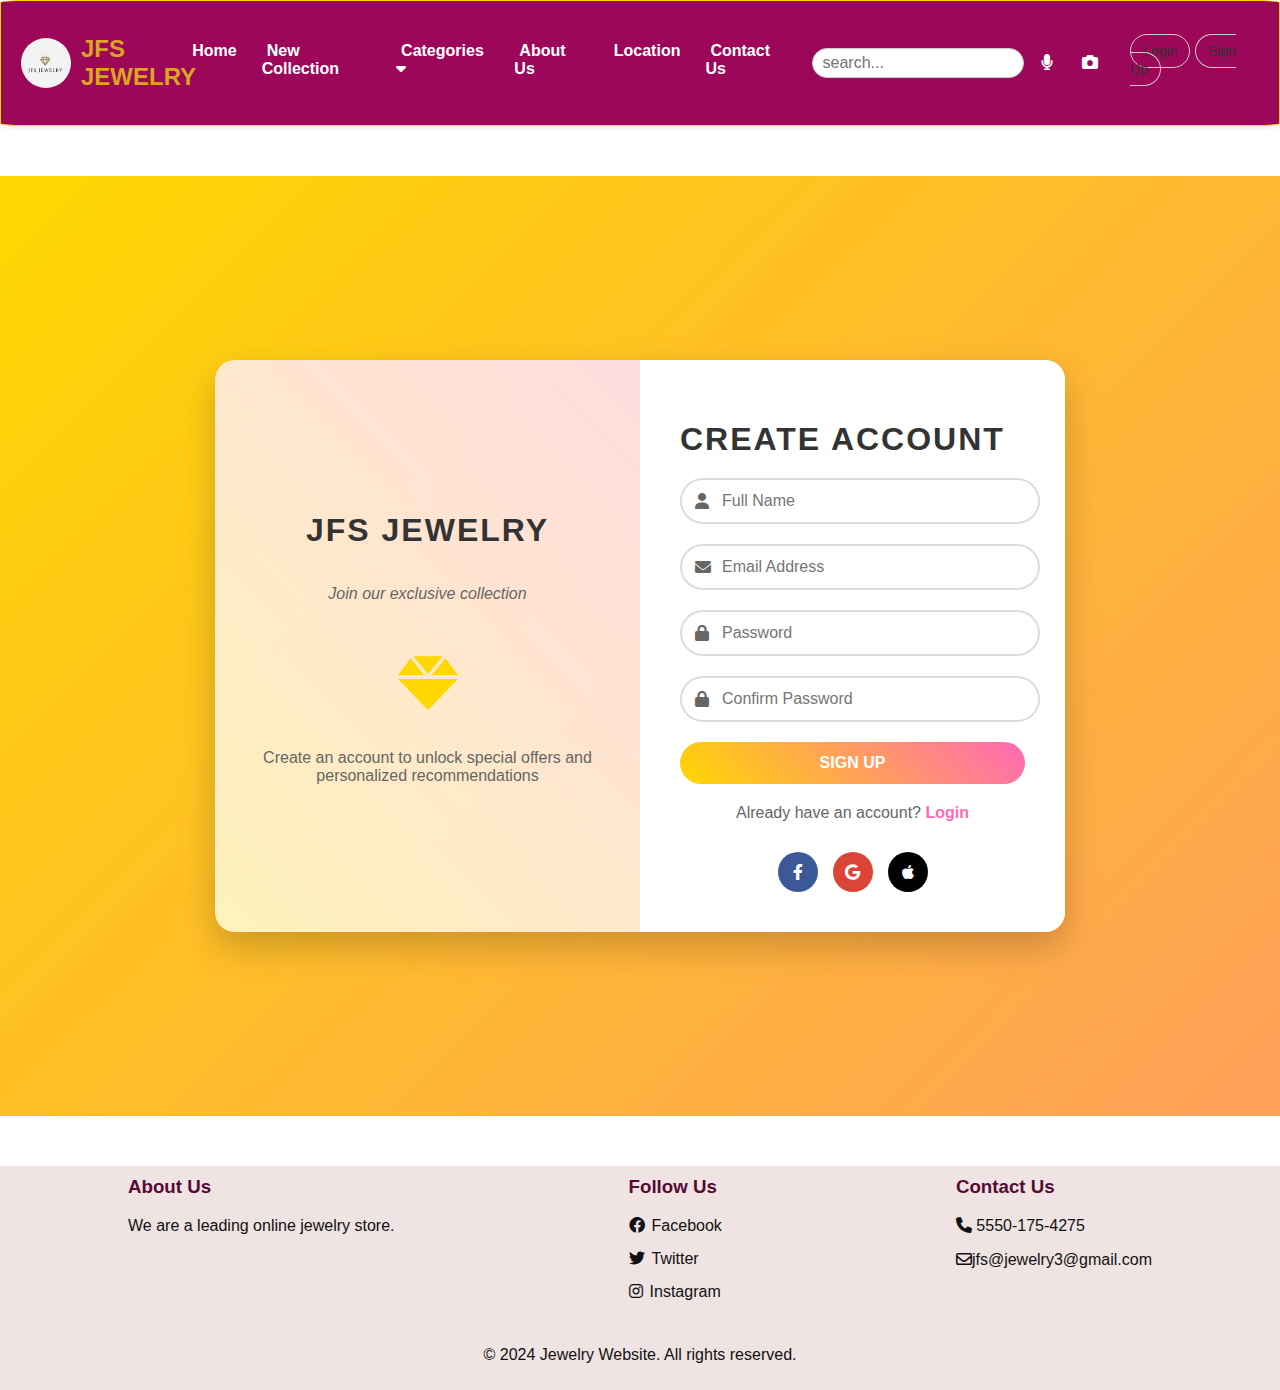
<file: sign-up.html>
<!DOCTYPE html>
<html lang="en">
<head>
    <meta charset="UTF-8">
    <meta name="viewport" content="width=device-width, initial-scale=1.0">
    <title>Document</title>
    <link rel="stylesheet" href="sign-up.css">

    <link href="https://cdnjs.cloudflare.com/ajax/libs/font-awesome/6.0.0/css/all.min.css" rel="stylesheet">
</head>
<body>

    <!-- Navbar -->
    <nav>
        <div class="navbar-logo">
            <img src="logo-2.png" alt="">
            <p class="title">JFS JEWELRY</p>
        </div>
       
        <div class="create">
            <ul class="attribute">
                <li><a href="index.html">Home</a></li>
                <li><a href="New-Collection.html">New Collection</a></li>
                <li class="dropdown">
                    <a href="#" class="dropbtn">Categories <i class="fa-solid fa-caret-down"></i></a>
                    <div class="dropdown-content">
                        <a href="diamond1.html">Diamond collection</a>
                        <a href="gold1.html">Gold collection</a>
                        <a href="silver.html">Silver collection</a>
                        <a href="evil.html">Evil eye collection</a>
                        <a href="dailywear1.html">Daily wear collection</a>
                        
                    </div>
                </li>
               
                <li><a href="about-us.html">About Us</a></li>
                <li><a href="location.html">Location</a></li>
                <li><a href="Contact-us.html">Contact Us</a></li>
                <div class="info">
                    <div class="searchbar">
                        <input type="text" placeholder=" search...">
                        <button><i class="fa-solid fa-microphone"></i></button>
                        <button><i class="fa-solid fa-camera"></i></button>
                    </div>
                    
                </div>
                <div class="account">
                    <a href="login.html">Login</a>
                    <a href="sign-up.html">Sign Up</a>
                </div>

            </ul>
        </div>
      
        </nav>    
        <!-- Navbar close -->

        <!-- Sign up page starts -->
        <div class="bodyofpage">
        <div class="container">
            <div class="left-panel">
                <h1>JFS Jewelry</h1>
                <p class="tagline">Join our exclusive collection</p>
                <div style="margin: 20px 0;">
                    <i class="fas fa-gem" style="font-size: 60px; color: #ffd700;"></i>
                </div>
                <p style="color: #666;">Create an account to unlock special offers and personalized recommendations</p>
            </div>
            
            <div class="right-panel">
                <form action="#" method="POST">
                    <h1>Create Account</h1>
                    <div class="form-group">
                        <i class="fas fa-user"></i>
                        <input type="text" placeholder="Full Name" required>
                    </div>
                    <div class="form-group">
                        <i class="fas fa-envelope"></i>
                        <input type="email" placeholder="Email Address" required>
                    </div>
                    <div class="form-group">
                        <i class="fas fa-lock"></i>
                        <input type="password" placeholder="Password" required>
                    </div>
                    <div class="form-group">
                        <i class="fas fa-lock"></i>
                        <input type="password" placeholder="Confirm Password" required>
                    </div>
                    <button type="submit">SIGN UP</button>
                    <div class="switch-form">
                        Already have an account? <a href="login.html">Login</a>
                    </div>
                    <div class="social-login">
                        <div class="social-btn facebook">
                            <i class="fab fa-facebook-f"></i>
                        </div>
                        <div class="social-btn google">
                            <i class="fab fa-google"></i>
                        </div>
                        <div class="social-btn apple">
                            <i class="fab fa-apple"></i>
                        </div>
                    </div>
                </form>
            </div>
        </div>

</div>
        <!-- Footer Section -->
        <footer class="footer">
            <div class="foot">
            <div class="row">
            <div class="col-md-3 col-sm-6">
                <a href="about us.html"> <h3 class="about">About Us</h3></a>
            <p>We are a leading online jewelry store.</p>
            </div>
            
            <div class="col">
            <h3>Follow Us</h3>
            <ul>
            <li><i class="fa-brands fa-facebook"></i>Facebook</li>
            <li><i class="fa-brands fa-twitter"></i>Twitter</li>
            <li><i class="fa-brands fa-instagram"></i>Instagram</li>
            </ul>
            </div>
            <div class="col">
                <a href="Contact us.html"><h3 class="about">Contact Us</h3></a>
            <p><i class="fa-solid fa-phone"></i> 5550-175-4275</p>
            <p><i class="fa-regular fa-envelope"></i>jfs@jewelry3@gmail.com</p>
            </div>
            </div>
            <p class="copyright">&copy; 2024 Jewelry Website. All rights reserved.</p>
            </div>
            </footer>
            
            



    
</body>
</html>
</file>
<file: about.css>
body {
    font-family: Arial, sans-serif;
    margin: 0;
    padding: 0;
    box-sizing: border-box;
    background-color:#ffffff;
}
/* navbar session start */
a {
    text-decoration: none;
    color: #fff;
}

nav {
    display: flex;
    justify-content: space-between;
    align-items: center;
    background-color: #9D0759;
    padding: 10px 20px;
    box-shadow: 0 2px 5px rgba(0, 0, 0, 0.1);
    border: 1px solid gold;
    border-radius: 2%;
    margin-bottom: 50px;
}
.navbar-logo{
    display: flex;
}
.navbar-logo img{
    height: 50px;
    width: 50px;
    border-radius: 50%;
    margin: auto;
   
   
}
.navbar-logo .title {
    padding-left: 5px;
    color: goldenrod;
    font-size: 24px;
    font-weight: bold;
    padding-left: 10px;
    
}

.create {
    display: flex;
    
}

.create .attribute {
    list-style-type: none;
    display: flex;
    margin-left: -90px;
    gap: 20px;
}

.create .attribute li {
    position: relative;
}

.create .attribute li a {
    font-size: 16px;
    padding: 5px;
    font-weight: 600;
}
.create .attribute li a:hover{
    text-decoration: underline;
    color: chocolate;
}
.create .attribute li .dropdown-content {
    display: none;
    position: absolute;
    background-color: #fff;
    box-shadow: 0 8px 16px rgba(0, 0, 0, 0.1);
    z-index: 1;
    min-width: 120px;
    top: 100%;
}

.create .attribute li .dropdown-content a {
    padding: 8px 12px;
    display: block;
    color: #333;
}
.create .attribute li .dropdown-content a:hover {
    color: chocolate;
}
.create .attribute li:hover .dropdown-content {
    display: block;
}

.info {
    display: flex;
    align-items: center;
    gap: 20px;
}

.searchbar {
    display: flex;
    align-items: center;
    gap: 5px;
}

.searchbar input {
    padding: 5px;
    border: 1px solid #ccc;
    border-radius: 20px;
    width: 200px;
}

.searchbar button {
    background: none;
    border: none;
    cursor: pointer;
}

.account a {
    padding: 8px 12px;
    border: 1px solid #ccc;
    border-radius: 20px;
    font-size: 14px;
    color: #333;
}

.account a:hover {
    background-color: #f1f1f1;
}





/* About us */
.about-section {
    font-family: 'Playfair Display', serif;
    color: #333;
    padding: 80px 0;
    background: linear-gradient(to right, #fff9f0, #fff);
}

.about-container {
    max-width: 1200px;
    margin: 0 auto;
    padding: 0 20px;
}

.about-header {
    text-align: center;
    margin-bottom: 60px;
}

.about-title {
    color: #8B4513;
    font-size: 2.5em;
    margin-bottom: 20px;
}

.about-subtitle {
    color: #C19A6B;
    font-size: 1.2em;
    margin-bottom: 40px;
}

.about-content {
    display: grid;
    grid-template-columns: 1fr 1fr;
    gap: 50px;
    margin-bottom: 60px;
}

.about-text {
    line-height: 1.8;
}



/*styles for mission, vision, values sections */
.mvv-section {
    background: linear-gradient(45deg, #FFF5E6, #FFF9F0);
    padding: 60px 0;
    margin: 40px 0;
}

.mvv-grid {
    display: grid;
    grid-template-columns: repeat(3, 1fr);
    gap: 30px;
    margin-bottom: 40px;
}

.mvv-item {
    background: white;
    padding: 30px;
    border-radius: 10px;
    box-shadow: 0 4px 15px rgba(0,0,0,0.1);
    text-align: justify;
}
.mvv-item .accent-title{
    text-align: center;
}

.values-grid {
    display: grid;
    grid-template-columns: repeat(auto-fit, minmax(200px, 1fr));
    gap: 15px;
    margin-top: 30px;
}

.value-item {
    background: white;
    padding: 20px;
    border-radius: 8px;
    text-align: center;
    box-shadow: 0 4px 6px rgba(0,0,0,0.1);
}

.impact-section {
    background: #FFF5E6;
    padding: 60px 40px;
    border-radius: 15px;
    margin: 40px 0;
}

.impact-grid {
    display: grid;
    grid-template-columns: repeat(2, 1fr);
    gap: 40px;
    margin-top: 30px;
}

.impact-item {
    background: white;
    padding: 30px;
    border-radius: 10px;
    box-shadow: 0 4px 15px rgba(0,0,0,0.1);
}


.collections-section {
    background: #FFF5E6;
    padding: 40px;
    border-radius: 10px;
    margin-bottom: 60px;
}

.collections-grid {
    display: grid;
    grid-template-columns: repeat(auto-fit, minmax(200px, 1fr));
    gap: 30px;
    margin-top: 30px;
}

.collection-item {
    text-align: center;
    padding: 20px;
    background: white;
    border-radius: 8px;
    box-shadow: 0 4px 6px rgba(0,0,0,0.1);
}

.team-section {
    text-align: center;
}

.team-grid {
    display: grid;
    grid-template-columns: repeat(auto-fit, minmax(300px, 1fr));
    gap: 30px;
    margin-top: 40px;
}

.team-member {
    padding: 20px;
    background: white;
    border-radius: 8px;
    box-shadow: 0 4px 6px rgba(0,0,0,0.1);
}

.member-img {
    width: 150px;
    height: 150px;
    border-radius: 50%;
    margin-bottom: 15px;
    object-fit: cover;
}

.accent-title {
    color: #8B4513;
    margin-bottom: 20px;
}

.highlight-text {
    color: #C19A6B;
}



/* Footer Section */
.footer {
    background-color:#EFE3E3;
    color: #111;
    padding: 10px 0;
    margin-top: 50px;
    }
    
    .footer .foot {
    width: 80%;
    margin: 0 auto;
    }
    
    .footer .row {
    display: flex;
    flex-wrap: wrap;
    justify-content: space-between;
    }
    
    .footer .col {
    margin-bottom: 10px;
    }
    
    .footer h3 {
    color:#570a35;
    margin-top: 0;
    }
.footer .about{
    color:#570a35;
    margin-top: 0;
    cursor: pointer;
    text-decoration: none;
}
.footer .about:hover{
    text-decoration: underline;
}

    .footer .col li{
        cursor: pointer;
    }
    .footer .col li i {
        padding-right: 7px;
    }
    .footer ul {
    list-style: none;
    padding: 0;
    margin: 0;
    }
    
    .footer ul li {
    margin-bottom: 15px;
    }
    
    .footer ul li  {
    color:#111;
    text-decoration: none;
    }
    
    .footer ul li:hover {
    color:darkgoldenrod;
    }
    
    .footer .copyright {
    text-align: center;
    margin-top: 20px;
    }
    
    .footer .copyright p {
    margin-bottom: 30px;
    
    }
</file>
<file: Contact-us.css>
body {
    font-family: Arial, sans-serif;
    margin: 0;
    padding: 0;
    box-sizing: border-box;
    background-color:#ffffff;
}
/* navbar session start */
a {
    text-decoration: none;
    color: #fff;
}

nav {
    display: flex;
    justify-content: space-between;
    align-items: center;
    background-color: #9D0759;
    padding: 10px 20px;
    box-shadow: 0 2px 5px rgba(0, 0, 0, 0.1);
    border: 1px solid gold;
    border-radius: 2%;
    margin-bottom: 50px;
}
.navbar-logo{
    display: flex;
}
.navbar-logo img{
    height: 50px;
    width: 50px;
    border-radius: 50%;
    margin: auto;
   
   
}
.navbar-logo .title {
    padding-left: 5px;
    color: goldenrod;
    font-size: 24px;
    font-weight: bold;
    padding-left: 10px;
    
}

.create {
    display: flex;
    
}

.create .attribute {
    list-style-type: none;
    display: flex;
    margin-left: -90px;
    gap: 20px;
}

.create .attribute li {
    position: relative;
}

.create .attribute li a {
    font-size: 16px;
    padding: 5px;
    font-weight: 600;
}
.create .attribute li a:hover{
    text-decoration: underline;
    color: chocolate;
}
.create .attribute li .dropdown-content {
    display: none;
    position: absolute;
    background-color: #fff;
    box-shadow: 0 8px 16px rgba(0, 0, 0, 0.1);
    z-index: 1;
    min-width: 120px;
    top: 100%;
}

.create .attribute li .dropdown-content a {
    padding: 8px 12px;
    display: block;
    color: #333;
}
.create .attribute li .dropdown-content a:hover {
    color: chocolate;
}
.create .attribute li:hover .dropdown-content {
    display: block;
}

.info {
    display: flex;
    align-items: center;
    gap: 20px;
}

.searchbar {
    display: flex;
    align-items: center;
    gap: 5px;
}

.searchbar input {
    padding: 5px;
    border: 1px solid #ccc;
    border-radius: 20px;
    width: 200px;
}

.searchbar button {
    background: none;
    border: none;
    cursor: pointer;
}

.account a {
    padding: 8px 12px;
    border: 1px solid #ccc;
    border-radius: 20px;
    font-size: 14px;
    color: #333;
}

.account a:hover {
    background-color: #f1f1f1;
}

/* Contact us */
.contact-section {
    font-family: 'Playfair Display', serif;
    padding: 80px 0;
    background: linear-gradient(to right, #fff9f0, #fff);
    color: #333;
}

.contact-container {
    max-width: 1200px;
    margin: 0 auto;
    padding: 0 20px;
}

.contact-header {
    text-align: center;
    margin-bottom: 60px;
}

.contact-title {
    color: #8B4513;
    font-size: 2.5em;
    margin-bottom: 20px;
}

.contact-subtitle {
    color: black;
    font-size: 1.3em;
    margin-bottom: 40px;
}

.contact-grid {
    display: grid;
    grid-template-columns: 1fr 1fr;
    gap: 50px;
    margin-bottom: 60px;
}

.contact-info {
    background: #FFF5E6;
    padding: 40px;
    border-radius: 10px;
    box-shadow: 0 4px 15px rgba(0,0,0,0.1);
}

.info-item {
    margin-bottom: 30px;
}

.info-item h3 {
    color: #8B4513;
    margin-bottom: 10px;
    font-size: 1.2em;
}

.contact-form {
    background: white;
    padding: 40px;
    border-radius: 10px;
    box-shadow: 0 4px 15px rgba(0,0,0,0.1);
}

.form-group {
    margin-bottom: 25px;
}

.form-group label {
    display: block;
    margin-bottom: 8px;
    color: #8B4513;
    font-weight: 500;
}

.form-control {
    width: 100%;
    padding: 12px;
    border: 1px solid #C19A6B;
    border-radius: 5px;
    font-family: inherit;
    font-size: 16px;
    transition: border-color 0.3s ease;
}

.form-control:focus {
    outline: none;
    border-color: #8B4513;
    box-shadow: 0 0 5px rgba(139, 69, 19, 0.2);
}

textarea.form-control {
    min-height: 150px;
    resize: vertical;
}

.submit-btn {
    background: #8B4513;
    color: white;
    padding: 15px 30px;
    border: none;
    border-radius: 5px;
    font-size: 16px;
    font-weight: 500;
    cursor: pointer;
    transition: background-color 0.3s ease;
    width: 100%;
}

.submit-btn:hover {
    background: #6b340f;
}

.social-links {
    margin-top: 40px;
    text-align: center;
}

.social-links a {
    color: #8B4513;
    text-decoration: none;
    margin: 0 15px;
    font-size: 1.1em;
}

.store-hours {
    margin-top: 30px;
    padding-top: 30px;
    border-top: 1px solid #C19A6B;
}

.hours-grid {
    display: grid;
    grid-template-columns: auto 1fr;
    gap: 10px;
    margin-top: 15px;
}

.hours-grid span:first-child {
    font-weight: 500;
    color: #8B4513;
}


/* Footer Section */
.footer {
    background-color:#EFE3E3;
    color: #111;
    padding: 10px 0;
    margin-top: 50px;
    }
    
    .footer .foot {
    width: 80%;
    margin: 0 auto;
    }
    
    .footer .row {
    display: flex;
    flex-wrap: wrap;
    justify-content: space-between;
    }
    
    .footer .col {
    margin-bottom: 10px;
    }
    
    .footer h3 {
    color:#570a35;
    margin-top: 0;
    }

    .footer .about{
        color:#570a35;
        margin-top: 0;
        cursor: pointer;
        text-decoration: none;
    }
    .footer .about:hover{
        text-decoration: underline;
    }
    .footer .col li{
        cursor: pointer;
    }
    .footer .col li i {
        padding-right: 7px;
    }
    .footer ul {
    list-style: none;
    padding: 0;
    margin: 0;
    }
    
    .footer ul li {
    margin-bottom: 15px;
    }
    
    .footer ul li  {
    color:#111;
    text-decoration: none;
    }
    
    .footer ul li:hover {
    color:darkgoldenrod;
    }
    
    .footer .copyright {
    text-align: center;
    margin-top: 20px;
    }
    
    .footer .copyright p {
    margin-bottom: 30px;
    
    }
</file>
<file: location.css>
body {
    font-family: Arial, sans-serif;
    margin: 0;
    padding: 0;
    box-sizing: border-box;
    background-color:#ffffff;
}
/* navbar session start */
a {
    text-decoration: none;
    color: #fff;
}

nav {
    display: flex;
    justify-content: space-between;
    align-items: center;
    background-color: #9D0759;
    padding: 10px 20px;
    box-shadow: 0 2px 5px rgba(0, 0, 0, 0.1);
    border: 1px solid gold;
    border-radius: 2%;
    margin-bottom: 50px;
}
.navbar-logo{
    display: flex;
}
.navbar-logo img{
    height: 50px;
    width: 50px;
    border-radius: 50%;
    margin: auto;
   
   
}
.navbar-logo .title {
    padding-left: 5px;
    color: goldenrod;
    font-size: 24px;
    font-weight: bold;
    padding-left: 10px;
    
}

.create {
    display: flex;
    
}

.create .attribute {
    list-style-type: none;
    display: flex;
    gap: 20px;
    margin-left: -90px;
}

.create .attribute li {
    position: relative;
}

.create .attribute li a {
    font-size: 16px;
    padding: 5px;
    font-weight: 600;
}
.create .attribute li a:hover{
    text-decoration: underline;
    color: chocolate;
}
.create .attribute li .dropdown-content {
    display: none;
    position: absolute;
    background-color: #fff;
    box-shadow: 0 8px 16px rgba(0, 0, 0, 0.1);
    z-index: 1;
    min-width: 120px;
    top: 100%;
}

.create .attribute li .dropdown-content a {
    padding: 8px 12px;
    display: block;
    color: #333;
}
.create .attribute li .dropdown-content a:hover {
    color: chocolate;
}
.create .attribute li:hover .dropdown-content {
    display: block;
}

.info {
    display: flex;
    align-items: center;
    gap: 20px;
}

.searchbar {
    display: flex;
    align-items: center;
    gap: 5px;
}

.searchbar input {
    padding: 5px;
    border: 1px solid #ccc;
    border-radius: 20px;
    width: 200px;
}

.searchbar button {
    background: none;
    border: none;
    cursor: pointer;
}

.account a {
    padding: 8px 12px;
    border: 1px solid #ccc;
    border-radius: 20px;
    font-size: 14px;
    color: #333;
}

.account a:hover {
    background-color: #f1f1f1;
}


/* Location page */

.locations-section {
    font-family: 'Playfair Display', serif;
    padding: 80px 0;
    background: linear-gradient(to right, #fff9f0, #fff);
    color: #333;
}

.locations-container {
    max-width: 1200px;
    margin: 0 auto;
    padding: 0 20px;
}

.locations-header {
    text-align: center;
    margin-bottom: 60px;
}

.locations-title {
    color: #8B4513;
    font-size: 2.5em;
    margin-bottom: 20px;
}

.locations-subtitle {
    color: #C19A6B;
    font-size: 1.2em;
    margin-bottom: 40px;
}

.location-card {
    background: white;
    border-radius: 15px;
    box-shadow: 0 4px 15px rgba(0,0,0,0.1);
    margin-bottom: 50px;
    overflow: hidden;
}

.location-grid {
    display: grid;
    grid-template-columns: 1fr 1fr;
    gap: 0;
}

.location-info {
    padding: 40px;
    background: #FFF5E6;
}

.location-map {
    height: 100%;
    min-height: 400px;
    background: #f5f5f5;
}

.location-name {
    color: #8B4513;
    font-size: 1.8em;
    margin-bottom: 20px;
}

.info-group {
    margin-bottom: 25px;
}

.info-group h3 {
    color: #C19A6B;
    margin-bottom: 10px;
    font-size: 1.2em;
}

.contact-details {
    margin-top: 30px;
    padding-top: 30px;
    border-top: 1px solid #C19A6B;
}

.hours-grid {
    display: grid;
    grid-template-columns: auto 1fr;
    gap: 10px;
    margin-top: 15px;
}

.hours-grid span:first-child {
    font-weight: 500;
    color: #8B4513;
    min-width: 120px;
}

.direction-btn {
    display: inline-block;
    background: #8B4513;
    color: white;
    padding: 12px 25px;
    border-radius: 5px;
    text-decoration: none;
    margin-top: 20px;
    transition: background-color 0.3s ease;
}

.direction-btn:hover {
    background: #6b340f;
}

.amenities {
    display: flex;
    flex-wrap: wrap;
    gap: 15px;
    margin-top: 20px;
}

.amenity-tag {
    background: white;
    padding: 8px 15px;
    border-radius: 20px;
    font-size: 0.9em;
    color: #8B4513;
    border: 1px solid #C19A6B;
}

@media (max-width: 768px) {
    .location-grid {
        grid-template-columns: 1fr;
    }
    
    .location-map {
        min-height: 300px;
    }
}


/* Footer Section */
.footer {
    background-color:#EFE3E3;
    color: #111;
    padding: 10px 0;
    margin-top: 50px;
    }
    
    .footer .foot {
    width: 80%;
    margin: 0 auto;
    }
    
    .footer .row {
    display: flex;
    flex-wrap: wrap;
    justify-content: space-between;
    }
    
    .footer .col {
    margin-bottom: 10px;
    }
    
    .footer h3 {
    color:#570a35;
    margin-top: 0;
    }

    .footer .about{
        color:#570a35;
        margin-top: 0;
        cursor: pointer;
        text-decoration: none;
    }
    .footer .about:hover{
        text-decoration: underline;
    }
    .footer .col li{
        cursor: pointer;
    }
    .footer .col li i {
        padding-right: 7px;
    }
    .footer ul {
    list-style: none;
    padding: 0;
    margin: 0;
    }
    
    .footer ul li {
    margin-bottom: 15px;
    }
    
    .footer ul li  {
    color:#111;
    text-decoration: none;
    }
    
    .footer ul li:hover {
    color:darkgoldenrod;
    }
    
    .footer .copyright {
    text-align: center;
    margin-top: 20px;
    }
    
    .footer .copyright p {
    margin-bottom: 30px;
    
    }
</file>
<file: login.css>
body {
    font-family: Arial, sans-serif;
    margin: 0;
    padding: 0;
    box-sizing: border-box;
    background-color:#ffffff;
}
/* navbar session start */
a {
    text-decoration: none;
    color: #fff;
}

nav {
    display: flex;
    justify-content: space-between;
    align-items: center;
    background-color: #9D0759;
    padding: 10px 20px;
    box-shadow: 0 2px 5px rgba(0, 0, 0, 0.1);
    border: 1px solid gold;
    border-radius: 2%;
    margin-bottom: 50px;
}
.navbar-logo{
    display: flex;
}
.navbar-logo img{
    height: 50px;
    width: 50px;
    border-radius: 50%;
    margin: auto;
   
   
}
.navbar-logo .title {
    padding-left: 5px;
    color: goldenrod;
    font-size: 24px;
    font-weight: bold;
    padding-left: 10px;
    
}

.create {
    display: flex;
    
}

.create .attribute {
    list-style-type: none;
    display: flex;
    gap: 20px;
    margin-left: -90px;
}

.create .attribute li {
    position: relative;
}

.create .attribute li a {
    font-size: 16px;
    padding: 5px;
    font-weight: 600;
}
.create .attribute li a:hover{
    text-decoration: underline;
    color: chocolate;
}
.create .attribute li .dropdown-content {
    display: none;
    position: absolute;
    background-color: #fff;
    box-shadow: 0 8px 16px rgba(0, 0, 0, 0.1);
    z-index: 1;
    min-width: 120px;
    top: 100%;
}

.create .attribute li .dropdown-content a {
    padding: 8px 12px;
    display: block;
    color: #333;
}
.create .attribute li .dropdown-content a:hover {
    color: chocolate;
}
.create .attribute li:hover .dropdown-content {
    display: block;
}

.info {
    display: flex;
    align-items: center;
    gap: 20px;
}

.searchbar {
    display: flex;
    align-items: center;
    gap: 5px;
}

.searchbar input {
    padding: 5px;
    border: 1px solid #ccc;
    border-radius: 20px;
    width: 200px;
}

.searchbar button {
    background: none;
    border: none;
    cursor: pointer;
}

.account a {
    padding: 8px 12px;
    border: 1px solid #ccc;
    border-radius: 20px;
    font-size: 14px;
    color: #333;
}

.account a:hover {
    background-color: #f1f1f1;
}


/* Login page Starts */

.bodyofpage {
    min-height: 100vh;
    display: flex;
    justify-content: center;
    align-items: center;
    background: linear-gradient(135deg, #ffd700, #ff69b4, #4b0082);
    background-size: 400% 400%;
    animation: gradientBG 15s ease infinite;
    padding: 20px;
}

@keyframes gradientBG {
    0% { background-position: 0% 50%; }
    50% { background-position: 100% 50%; }
    100% { background-position: 0% 50%; }
}

.container {
    width: 800px;
    min-height: 500px;
    background: rgba(255, 255, 255, 0.9);
    border-radius: 20px;
    box-shadow: 0 15px 35px rgba(0, 0, 0, 0.2);
    display: flex;
    overflow: hidden;
}

.left-panel {
    flex: 1;
    padding: 40px;
    background: linear-gradient(45deg, rgba(255, 215, 0, 0.2), rgba(255, 105, 180, 0.2));
    display: flex;
    flex-direction: column;
    justify-content: center;
    align-items: center;
    text-align: center;
}

.right-panel {
    flex: 1;
    padding: 40px;
    background: white;
}

h1 {
    color: #333;
    margin-bottom: 20px;
    font-size: 2em;
    text-transform: uppercase;
    letter-spacing: 2px;
}

.tagline {
    color: #666;
    margin-bottom: 30px;
    font-style: italic;
}

.form-group {
    margin-bottom: 20px;
    position: relative;
}

.form-group i {
    position: absolute;
    left: 15px;
    top: 50%;
    transform: translateY(-50%);
    color: #666;
}

input {
    width: 80%;
    padding: 12px 40px;
    border: 2px solid #ddd;
    border-radius: 25px;
    font-size: 16px;
    transition: all 0.3s ease;
}

input:focus {
    border-color: #ffd700;
    outline: none;
    box-shadow: 0 0 10px rgba(255, 215, 0, 0.3);
}

button {
    width: 100%;
    padding: 12px;
    border: none;
    border-radius: 25px;
    background: linear-gradient(45deg, #ffd700, #ff69b4);
    color: white;
    font-size: 16px;
    font-weight: bold;
    cursor: pointer;
    transition: transform 0.3s ease;
}

button:hover {
    transform: translateY(-2px);
    box-shadow: 0 5px 15px rgba(0, 0, 0, 0.2);
}

.switch-form {
    margin-top: 20px;
    text-align: center;
    color: #666;
}

.switch-form a {
    color: #ff69b4;
    text-decoration: none;
    font-weight: bold;
}

.social-login {
    margin-top: 30px;
    display: flex;
    justify-content: center;
    gap: 15px;
}

.social-btn {
    width: 40px;
    height: 40px;
    border-radius: 50%;
    display: flex;
    align-items: center;
    justify-content: center;
    color: white;
    cursor: pointer;
    transition: transform 0.3s ease;
}

.social-btn:hover {
    transform: translateY(-3px);
}

.facebook { background: #3b5998; }
.google { background: #db4437; }
.apple { background: #000; }

.forgot-password {
    text-align: right;
    margin-bottom: 20px;
}

.forgot-password a {
    color: #666;
    text-decoration: none;
    font-size: 14px;
}

.forgot-password a:hover {
    color: #ff69b4;
}
/* Footer Section */
.footer {
    background-color:#EFE3E3;
    color: #111;
    padding: 10px 0;
    margin-top: 50px;
    }
    
    .footer .foot {
    width: 80%;
    margin: 0 auto;
    }
    
    .footer .row {
    display: flex;
    flex-wrap: wrap;
    justify-content: space-between;
    }
    
    .footer .col {
    margin-bottom: 10px;
    }
    
    .footer h3 {
    color:#570a35;
    margin-top: 0;
    }

    .footer .about{
        color:#570a35;
        margin-top: 0;
        cursor: pointer;
        text-decoration: none;
    }
    .footer .about:hover{
        text-decoration: underline;
    }
    .footer .col li{
        cursor: pointer;
    }
    .footer .col li i {
        padding-right: 7px;
    }
    .footer ul {
    list-style: none;
    padding: 0;
    margin: 0;
    }
    
    .footer ul li {
    margin-bottom: 15px;
    }
    
    .footer ul li  {
    color:#111;
    text-decoration: none;
    }
    
    .footer ul li:hover {
    color:darkgoldenrod;
    }
    
    .footer .copyright {
    text-align: center;
    margin-top: 20px;
    }
    
    .footer .copyright p {
    margin-bottom: 30px;
    
    }
</file>
<file: sign-up.css>
body {
    font-family: Arial, sans-serif;
    margin: 0;
    padding: 0;
    box-sizing: border-box;
    background-color: #ffffff;
}

/* navbar session start */
a {
    text-decoration: none;
    color: #fff;
}

nav {
    display: flex;
    justify-content: space-between;
    align-items: center;
    background-color: #9D0759;
    padding: 10px 20px;
    box-shadow: 0 2px 5px rgba(0, 0, 0, 0.1);
    border: 1px solid gold;
    border-radius: 2%;
    margin-bottom: 50px;
}

.navbar-logo {
    display: flex;
}

.navbar-logo img {
    height: 50px;
    width: 50px;
    border-radius: 50%;
    margin: auto;


}

.navbar-logo .title {
    padding-left: 5px;
    color: goldenrod;
    font-size: 24px;
    font-weight: bold;
    padding-left: 10px;

}

.create {
    display: flex;

}

.create .attribute {
    list-style-type: none;
    display: flex;
    gap: 20px;
    margin-left: -90px;
}

.create .attribute li {
    position: relative;
}

.create .attribute li a {
    font-size: 16px;
    padding: 5px;
    font-weight: 600;
}

.create .attribute li a:hover {
    text-decoration: underline;
    color: chocolate;
}

.create .attribute li .dropdown-content {
    display: none;
    position: absolute;
    background-color: #fff;
    box-shadow: 0 8px 16px rgba(0, 0, 0, 0.1);
    z-index: 1;
    min-width: 120px;
    top: 100%;
}

.create .attribute li .dropdown-content a {
    padding: 8px 12px;
    display: block;
    color: #333;
}

.create .attribute li .dropdown-content a:hover {
    color: chocolate;
}

.create .attribute li:hover .dropdown-content {
    display: block;
}

.info {
    display: flex;
    align-items: center;
    gap: 20px;
}

.searchbar {
    display: flex;
    align-items: center;
    gap: 5px;
}

.searchbar input {
    padding: 5px;
    border: 1px solid #ccc;
    border-radius: 20px;
    width: 200px;
}

.searchbar button {
    background: none;
    border: none;
    cursor: pointer;
}

.account a {
    padding: 8px 12px;
    border: 1px solid #ccc;
    border-radius: 20px;
    font-size: 14px;
    color: #333;
}

.account a:hover {
    background-color: #f1f1f1;
}

/* Signup page starts */

.bodyofpage {
    min-height: 100vh;
    display: flex;
    justify-content: center;
    align-items: center;
    background: linear-gradient(135deg, #ffd700, #ff69b4, #4b0082);
    background-size: 400% 400%;
    animation: gradientBG 15s ease infinite;
    padding: 20px;
}

@keyframes gradientBG {
    0% {
        background-position: 0% 50%;
    }

    50% {
        background-position: 100% 50%;
    }

    100% {
        background-position: 0% 50%;
    }
}

.container {
    width: 850px;
    min-height: 500px;
    background: rgba(255, 255, 255, 0.9);
    border-radius: 20px;
    box-shadow: 0 15px 35px rgba(0, 0, 0, 0.2);
    display: flex;
    overflow: hidden;
}

.left-panel {
    flex: 1;
    padding: 40px;
    background: linear-gradient(45deg, rgba(255, 215, 0, 0.2), rgba(255, 105, 180, 0.2));
    display: flex;
    flex-direction: column;
    justify-content: center;
    align-items: center;
    text-align: center;
}

.right-panel {
    flex: 1;
    padding: 40px;
    background: white;
}

h1 {
    color: #333;
    margin-bottom: 20px;
    font-size: 2em;
    text-transform: uppercase;
    letter-spacing: 2px;
}

.tagline {
    color: #666;
    margin-bottom: 30px;
    font-style: italic;
}

.form-group {
    margin-bottom: 20px;
    position: relative;
}

.form-group i {
    position: absolute;
    left: 15px;
    top: 50%;
    transform: translateY(-50%);
    color: #666;
}

input {
    width: 80%;
    padding: 12px 40px;
    border: 2px solid #ddd;
    border-radius: 25px;
    font-size: 16px;
    transition: all 0.3s ease;
}

input:focus {
    border-color: #ffd700;
    outline: none;
    box-shadow: 0 0 10px rgba(255, 215, 0, 0.3);
}

button {
    width: 100%;
    padding: 12px;
    border: none;
    border-radius: 25px;
    background: linear-gradient(45deg, #ffd700, #ff69b4);
    color: white;
    font-size: 16px;
    font-weight: bold;
    cursor: pointer;
    transition: transform 0.3s ease;
}

button:hover {
    transform: translateY(-2px);
    box-shadow: 0 5px 15px rgba(0, 0, 0, 0.2);
}

.switch-form {
    margin-top: 20px;
    text-align: center;
    color: #666;
}

.switch-form a {
    color: #ff69b4;
    text-decoration: none;
    font-weight: bold;
}

.social-login {
    margin-top: 30px;
    display: flex;
    justify-content: center;
    gap: 15px;
}

.social-btn {
    width: 40px;
    height: 40px;
    border-radius: 50%;
    display: flex;
    align-items: center;
    justify-content: center;
    color: white;
    cursor: pointer;
    transition: transform 0.3s ease;
}

.social-btn:hover {
    transform: translateY(-3px);
}

.facebook {
    background: #3b5998;
}

.google {
    background: #db4437;
}

.apple {
    background: #000;
}

.forgot-password {
    text-align: right;
    margin-bottom: 20px;
}

.forgot-password a {
    color: #666;
    text-decoration: none;
    font-size: 14px;
}

.forgot-password a:hover {
    color: #ff69b4;
}

/* Footer Section */
.footer {
    background-color: #EFE3E3;
    color: #111;
    padding: 10px 0;
    margin-top: 50px;
}

.footer .foot {
    width: 80%;
    margin: 0 auto;
}

.footer .row {
    display: flex;
    flex-wrap: wrap;
    justify-content: space-between;
}

.footer .col {
    margin-bottom: 10px;
}

.footer h3 {
    color: #570a35;
    margin-top: 0;
}

.footer .about{
    color:#570a35;
    margin-top: 0;
    cursor: pointer;
    text-decoration: none;
}
.footer .about:hover{
    text-decoration: underline;
}

.footer .col li {
    cursor: pointer;
}

.footer .col li i {
    padding-right: 7px;
}

.footer ul {
    list-style: none;
    padding: 0;
    margin: 0;
}

.footer ul li {
    margin-bottom: 15px;
}

.footer ul li {
    color: #111;
    text-decoration: none;
}

.footer ul li:hover {
    color: darkgoldenrod;
}

.footer .copyright {
    text-align: center;
    margin-top: 20px;
}

.footer .copyright p {
    margin-bottom: 30px;

}
</file>
